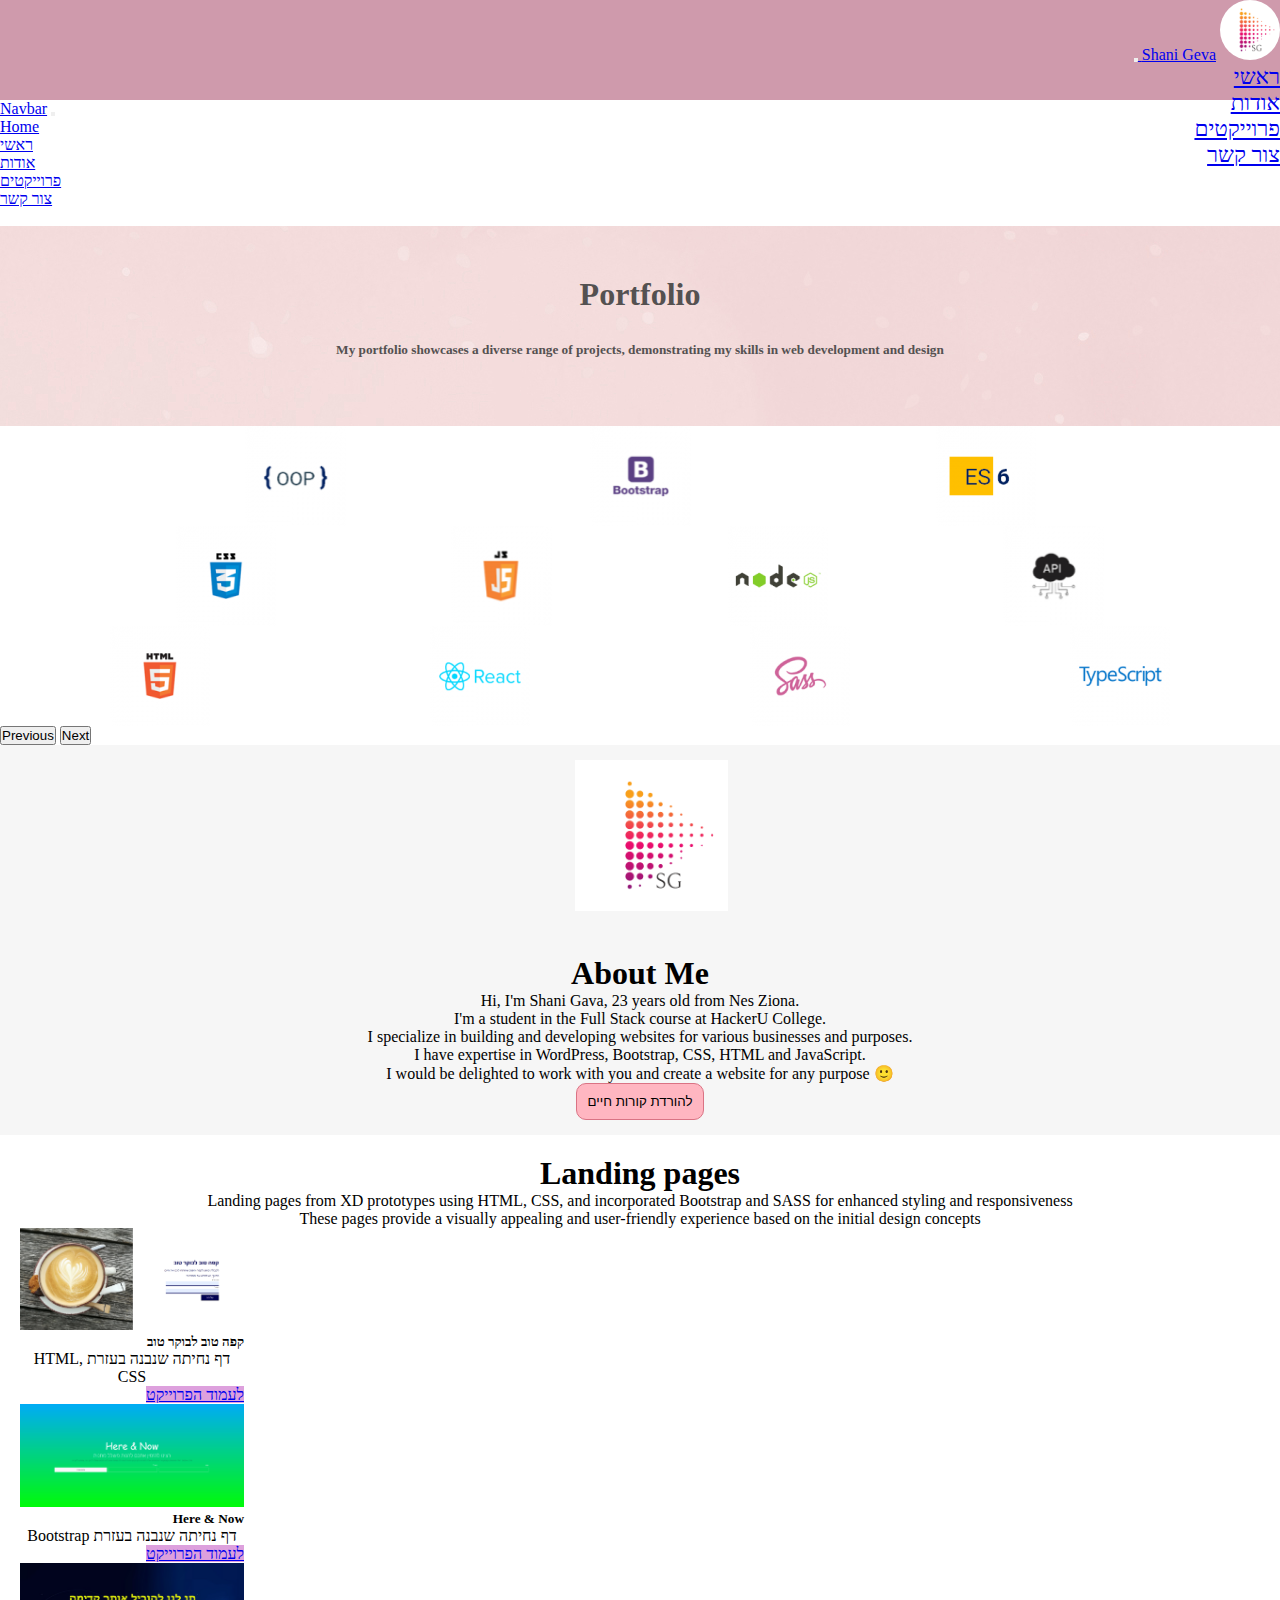
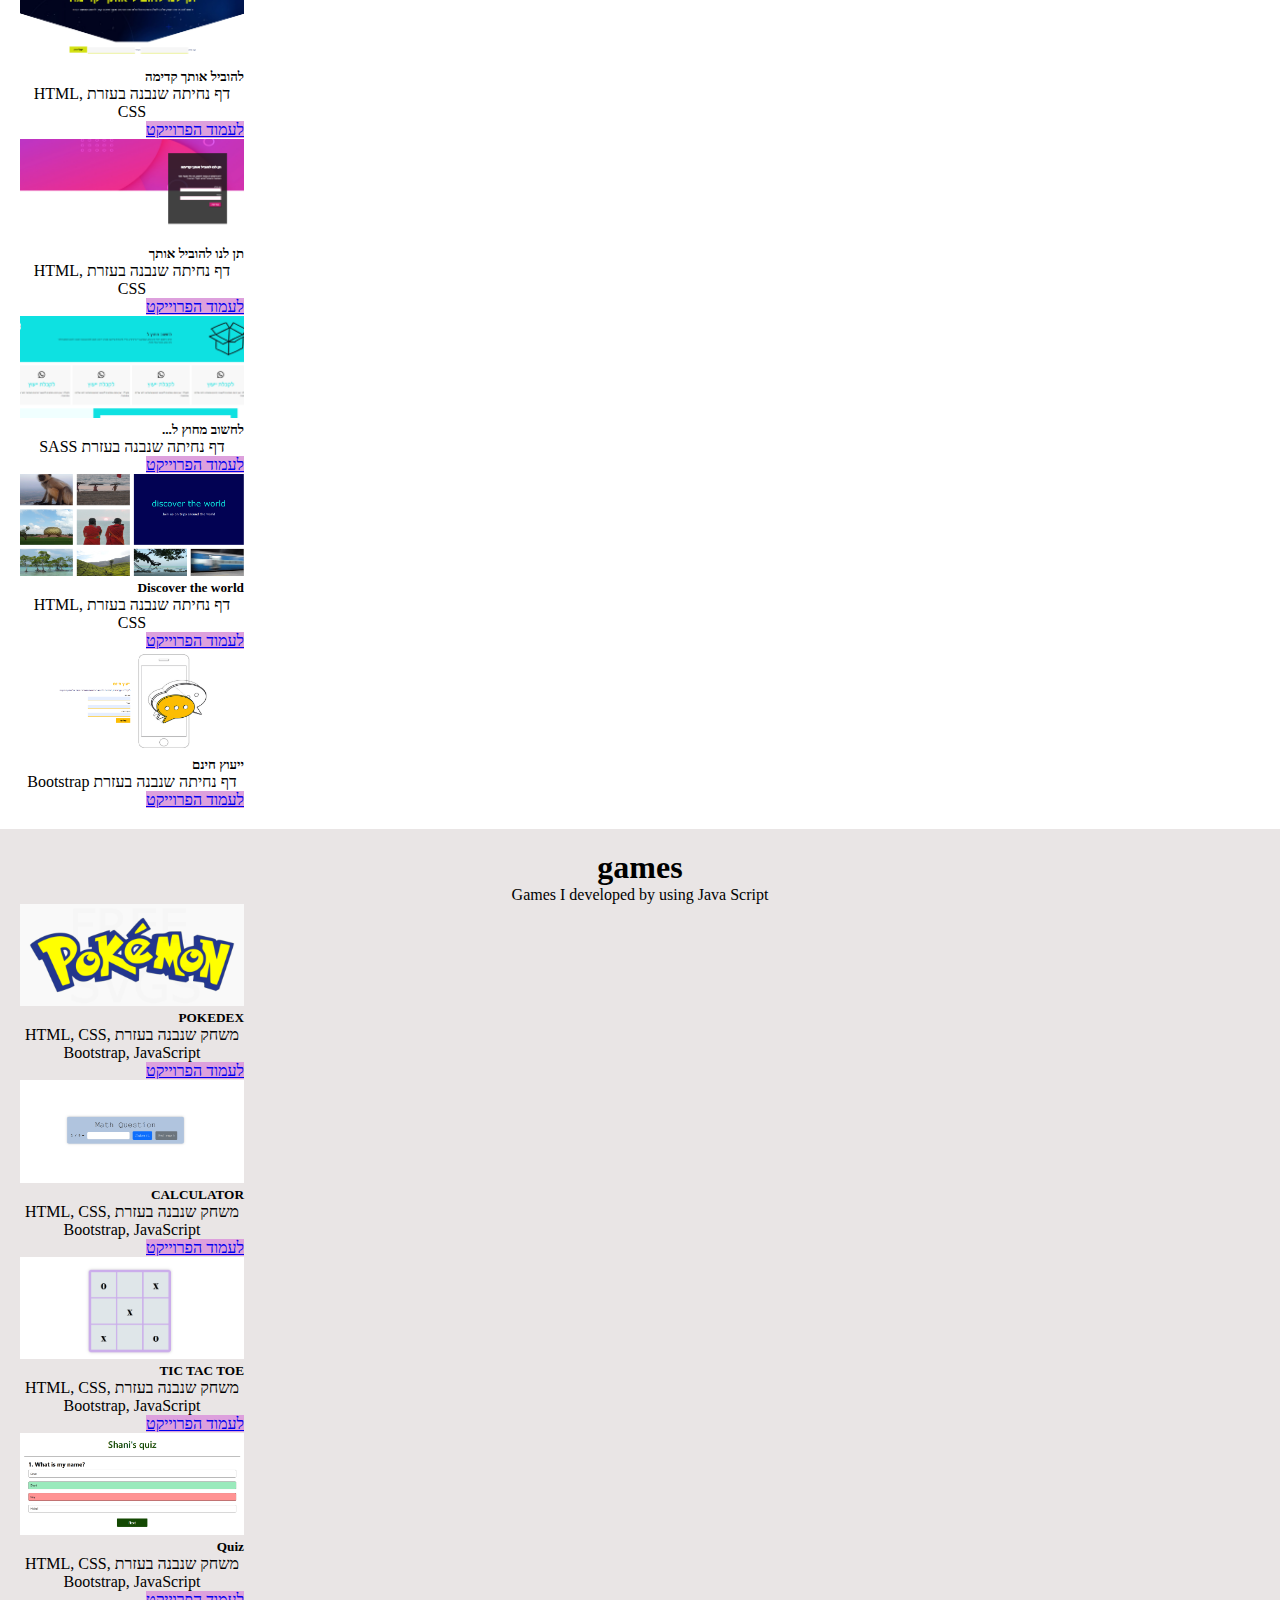
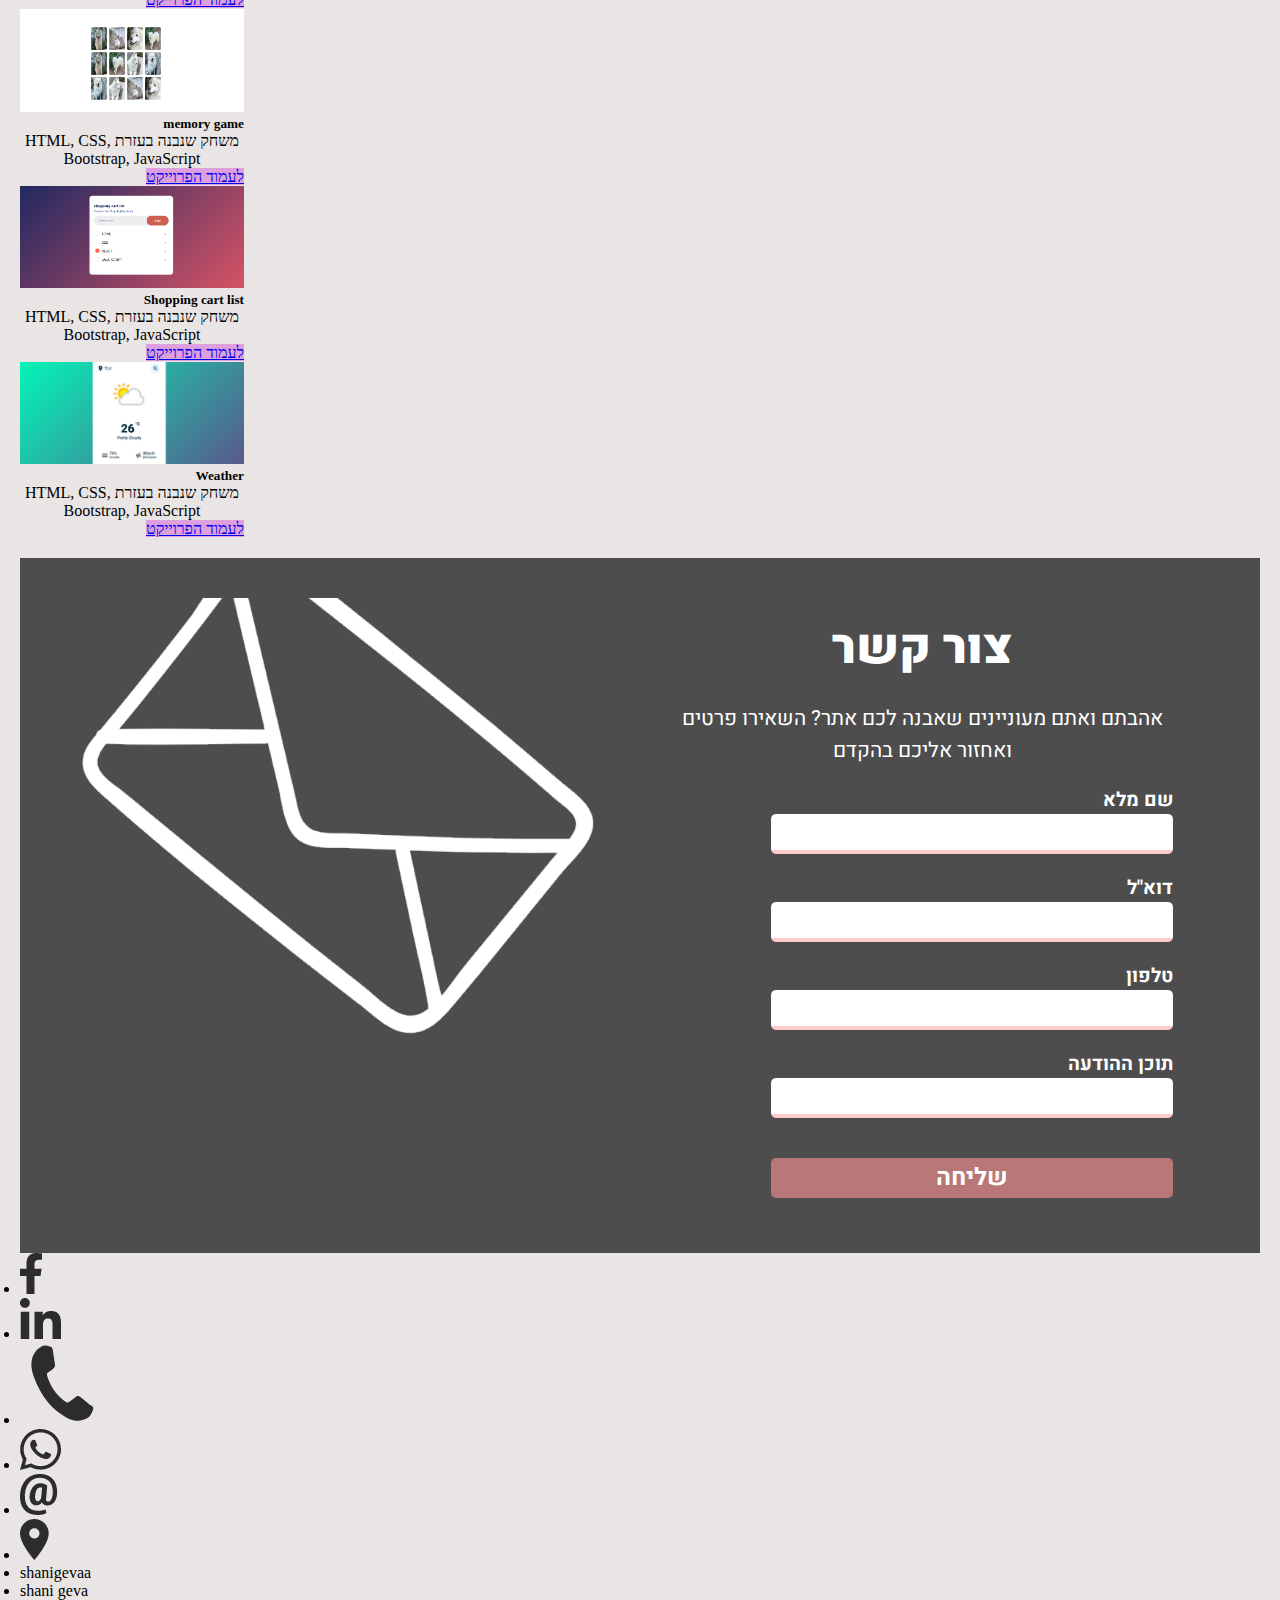
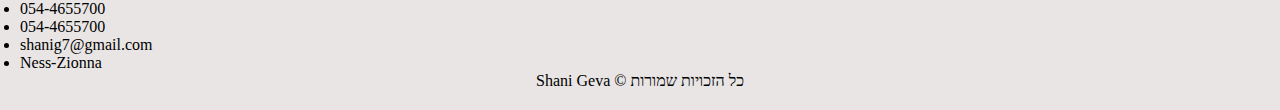
<file: mainPage/index.html>
<!DOCTYPE html>
<html lang="en">

<head>
    <meta charset="UTF-8">
    <meta name="viewport" content="width=device-width, initial-scale=1.0">
    <title>project</title>
    <link rel="stylesheet" href="index.css">
    <link href="https://cdn.jsdelivr.net/npm/bootstrap@5.3.0/dist/css/bootstrap.min.css" rel="stylesheet"
        integrity="sha384-9ndCyUaIbzAi2FUVXJi0CjmCapSmO7SnpJef0486qhLnuZ2cdeRhO02iuK6FUUVM" crossorigin="anonymous">
        
</head>

<body>
<!-- נאב -->
    <nav class="navbar navbar-expand-lg fixed-top" style="background-color: rgb(207, 154, 172); direction: rtl; width: 100vw; height: 100px; z-index: 2;">
        <div class="container-fluid">
            <img class="navbar-brand" src="images/logo.png" alt="logo" style="width: 60px;height: 60px; border-radius: 30px;"></img>
            <a href="#" class="navbar-brand"> Shani Geva </a>

      <button class="navbar-toggler" type="button"  data-bs-toggle="collapse" data-bs-target="#navbarSupportedContent" aria-controls="navbarSupportedContent" aria-expanded="false" aria-label="Toggle navigation">
      <span class="navbar-toggler-icon"></span>
    </button>
            <div class="collapse navbar-collapse " id="navbarNav" style=" justify-content: center;font-size: 1.4rem; ">
                <ul class="navbar-nav  " >
                    <li class="nav-item ">
                        <a class="nav-link active" aria-current="page" href="#">ראשי</a>
                    </li>
                      <li class="nav-item">
                        <a class="nav-link" href="#AboutMe">אודות</a>
                    </li>   
                    <li class="nav-item">
                        <a class="nav-link" href="#gallery">פרוייקטים</a>
                    </li>
                  
                    <li class="nav-item">
                        <a class="nav-link" href="#cont">צור קשר</a>
                    </li>
                </ul>
            </div>
        </div>
    </nav>
    <nav class="navbar navbar-expand-lg bg-body-tertiary">
  <div class="container-fluid">
    <a class="navbar-brand" href="#">Navbar</a>
    <button class="navbar-toggler" type="button" data-bs-toggle="collapse" data-bs-target="#navbarSupportedContent" aria-controls="navbarSupportedContent" aria-expanded="false" aria-label="Toggle navigation">
      <span class="navbar-toggler-icon"></span>
    </button>
    <div class="collapse navbar-collapse" id="navbarSupportedContent">
      <ul class="navbar-nav me-auto mb-2 mb-lg-0">
        <li class="nav-item">
          <a class="nav-link active" aria-current="page" href="#">Home</a>
        </li>
      
          <li class="nav-item ">
                        <a class="nav-link active" aria-current="page" href="#">ראשי</a>
                    </li>
                      <li class="nav-item">
                        <a class="nav-link" href="#AboutMe">אודות</a>
                    </li>   
                    <li class="nav-item">
                        <a class="nav-link" href="#gallery">פרוייקטים</a>
                    </li>
                  
                    <li class="nav-item">
                        <a class="nav-link" href="#cont">צור קשר</a>
                    </li>
       
      </ul>
      
    </div>
  </div>
</nav>
    <!--  Opening area -->
    <br></div>
    <div class="openDiv">
        <h1>Portfolio</h1>
        <h5>My portfolio showcases a diverse range of projects, demonstrating my skills in web development and design</h5>
    </div>
    <!-- Photo carousel-->
    <div class="container1">
        <div id="carouselExampleFade" class="carousel slide carousel-fade"  >
            <div class="carousel-inner"  >
                <div class="carousel-item active" style="display: flex;justify-content: space-evenly;">
                    <img src="images/img-OOP.png" class="d-block w-40" alt="oop">
                    <img src="images/img-Bootstrap.png" class="d-block w-40" alt="Bootstrap">
                    <img src="images/img-ES6.png" class="d-block w-40" alt="ES6">
                </div>
                <div class="carousel-item" style="display: flex;justify-content: space-evenly;">
                    <img src="images/img-CSS.png" class="d-block w-40" alt="css">
                    <img src="images/img-JS.png" class="d-block w-40" alt="JS">
                    <img src="images/img-NodeJS.png" class="d-block w-40" alt="NodeJS">
                    <img src="images/img-API.png" class="d-block w-40" alt="API">
                </div>
                <div class="carousel-item" style="display: flex;justify-content: space-around;
                align-items: center; ">
                    <img src="images/img-HTML.png" class="d-block w-40" alt="html">
                    <img src="images/img-React.png" class="d-block w-40" alt="React">
                    <img src="images/img-SASS.png" class="d-block w-40" alt="SASS">
                    <img src="images/img-TypeScript.png" class="d-block w-40" alt="TypeScript">
                </div>
            </div>
            <button class="carousel-control-prev" type="button" data-bs-target="#carouselExampleFade" data-bs-slide="prev">
                <span class="carousel-control-prev-icon bg-danger-subtle" aria-hidden="true"></span>
                <span class="visually-hidden">Previous</span>
            </button>
            <button class="carousel-control-next" type="button"  data-bs-target="#carouselExampleFade" data-bs-slide="next">
                <span class="carousel-control-next-icon bg-danger-subtle" aria-hidden="true" ></span>
                <span class="visually-hidden">Next</span>
            </button>
        </div>
        <!-- about me-->
       <section class="AboutMe" id="AboutMe">
  <div class="change">
    <img src="images/logo.png" alt="logo" />
    <img src="images/me.jpeg" alt="me img" class="img-top" />
</div>
  <h1>About Me</h1>
  <p>Hi, I'm Shani Gava, 23 years old from Nes Ziona.</p>
  <p>I'm a student in the Full Stack course at HackerU College.</p>
  <p>I specialize in building and developing websites for various businesses and purposes.</p>
  <p>I have expertise in WordPress, Bootstrap, CSS, HTML and JavaScript.</p>
  <p>I would be delighted to work with you and create a website for any purpose 🙂</p>

  <a href="resume.pdf" target="_blank" ><button class="me1"
      href="resume.pdf"  download> להורדת קורות חיים </button></a
  >
</section>
        <!-- Landing pages-->
        <div id="gallery" class="gallery">
<h1>Landing pages</h1>
        <p>Landing pages from XD prototypes using HTML, CSS, and incorporated Bootstrap and SASS for enhanced styling and responsiveness</p>
        <p>These pages provide a visually appealing and user-friendly experience based on the initial design concepts</p>
<section>
    <div class="container  d-flex justify-content-evenly">
        <div class="row">
        <div class="card bg-light col-md-3 m-2 " style="width: 14rem;">
            <img src="images/pageCoffe.PNG" class="card-img-top" alt="coffe page">
            <div class="card-body text-center">
                <h5 class="card-title h5">קפה טוב לבוקר טוב</h5>
                <p class="card-text fs-6">דף נחיתה שנבנה בעזרת HTML, CSS </p>
                <a href="../coffe/coffe1.html" class="btn">לעמוד הפרוייקט</a>
            </div>
        </div>
        <div class="card bg-light col-md-3 m-2" style="width: 14rem;">
            <img src="images/pageHereNow.PNG" class="card-img-top" alt="here and now page">
            <div class="card-body text-center ">
                <h5 class="card-title h4 mb-4">Here & Now  </h5>
                <p class="card-text fs-6">דף נחיתה שנבנה בעזרת Bootstrap</p>
                <a href="../hereAndNow/HereNow1.html" class="btn">לעמוד הפרוייקט</a>
            </div>
        </div>
        <div class="card bg-light col-md-3 m-2" style="width: 14rem;">
            <img src="images/pageLetYouUp.PNG" class="card-img-top" alt="let you up page">
            <div class="card-body text-center">
                <h5 class="card-title h5">להוביל אותך קדימה</h5>
                <p class="card-text fs-6">דף נחיתה שנבנה בעזרת HTML, CSS</p>
                <a href="../letYouUp/letYouUp1.html" class="btn">לעמוד הפרוייקט</a>
            </div>
        </div></div>
    </div>
</section>
<section>
        <div class="container  d-flex justify-content-evenly">
            <div class="row">
            <div class="card bg-light col-md-3 m-2" style="width: 14rem;">
                <img src="images/pageLetUs.PNG" class="card-img-top" alt="...">
                <div class="card-body text-center">
                    <h5 class="card-title h5">תן לנו להוביל אותך</h5>
                    <p class="card-text fs-6">דף נחיתה שנבנה בעזרת HTML, CSS</p>
                    <a href="../letUs/letUs1.html" class="btn">לעמוד הפרוייקט</a>
                </div>
            </div>
            <div class="card bg-light col-md-3 m-2" style="width: 14rem;">
                <img src="images/pageBox.png" class="card-img-top" alt="...">
                <div class="card-body text-center">
                    <h5 class="card-title h5">לחשוב מחוץ ל...</h5>
                    <p class="card-text fs-6">דף נחיתה שנבנה בעזרת SASS</p>
                    <a href="../sass proj/Box1.html" class="btn">לעמוד הפרוייקט</a>
                </div>
            </div>
            <div class="card bg-light col-md-3 m-2" style="width: 14rem;">
                <img src="images/pageDiscover.PNG" class="card-img-top" alt="...">
                <div class="card-body text-center">
                    <h5 class="card-title h5">Discover the world</h5>
                    <p class="card-tex fs-6">דף נחיתה שנבנה בעזרת HTML, CSS</p>
                    <a href="../discover/discover1.html" class="btn">לעמוד הפרוייקט</a>
                </div>
            </div><div class="card bg-light col-md-3 m-2" style="width: 14rem;">
                <img src="images/pageFree.PNG" class="card-img-top " alt="...">
                <div class="card-body text-center">
                    <h5 class="card-title h5">ייעוץ חינם</h5>
                <p class="card-text fs-6">דף נחיתה שנבנה בעזרת Bootstrap</p>
                    <a href="../free/free1.html" class="btn">לעמוד הפרוייקט</a>
                </div>
            </div></div>
        </div>
    </section>
</div>
 <div id="galleryJS" style="background-color: rgb(233, 229, 229);" class="gallery">
        <h1> games</h1>
        <p>Games I developed by using Java Script</p>
<!-- JS projects gallery -->
<div style="background-color:rgb(233, 229, 229);">
    <section>
        <div class="container  d-flex justify-content-evenly">
            <div class="row">
            <div class="card bg-light col-md-3 m-2" style="width: 14rem;">
                <img src="images/pagePoke.png" class="card-img-top" alt="...">
                <div class="card-body text-center">
                    <h5 class="card-title h5">POKEDEX</h5>
  <p class="card-tex fs-6">משחק שנבנה בעזרת HTML, CSS, Bootstrap, JavaScript</p>                    <a href="../pokodex/poke1.html" class="btn">לעמוד הפרוייקט</a>
                </div>
            </div>
            <div class="card bg-light col-md-3 m-2" style="width: 14rem;">
                <img src="images/pageCalc.png" class="card-img-top" alt="...">
                <div class="card-body text-center">
                    <h5 class="card-title h5">CALCULATOR</h5>
 <p class="card-tex fs-6">משחק שנבנה בעזרת HTML, CSS, Bootstrap, JavaScript</p>                        <a href="../calculator/calculator1.html" class="btn">לעמוד הפרוייקט</a>
                </div>
            </div>
            <div class="card bg-light col-md-3 m-2" style="width: 14rem;">
                <img src="images/pageTictactoe.png" class="card-img-top" alt="...">
                <div class="card-body text-center">
                    <h5 class="card-title h5">TIC TAC TOE</h5>
 <p class="card-tex fs-6">משחק שנבנה בעזרת HTML, CSS, Bootstrap, JavaScript</p>                        <a href="../ticTacToe/js_x01.html" class="btn">לעמוד הפרוייקט</a>
                </div>
            </div></div>
        </div>
    </section>
    <section>
        <div class="container  d-flex justify-content-evenly">
            <div class="row"><div class="card bg-light col-md-3 m-2" style="width: 14rem;">
                <img src="images/pageQuiz.png" class="card-img-top " alt="...">
                <div class="card-body text-center">
                    <h5 class="card-title h5">Quiz</h5>
 <p class="card-tex fs-6">משחק שנבנה בעזרת HTML, CSS, Bootstrap, JavaScript</p>                        <a href="../quiz/quiz1.html" class="btn">לעמוד הפרוייקט</a>
                </div>
            </div>
            <div class="card bg-light col-md-3 m-2" style="width: 14rem;">
                <img src="images/pageMemory.png" class="card-img-top" alt="...">
                <div class="card-body text-center">
                    <h5 class="card-title h5">memory game</h5>
  <p class="card-tex fs-6">משחק שנבנה בעזרת HTML, CSS, Bootstrap, JavaScript</p>                    <a href="../memoryGame/memory1.html" class="btn">לעמוד הפרוייקט</a>
                </div>
            </div>
            <div class="card bg-light col-md-3 m-2" style="width: 14rem;">
                <img src="images/pageList.png" class="card-img-top" alt="...">
                <div class="card-body text-center">
                    <h5 class="card-title h5">Shopping cart list</h5>
 <p class="card-tex fs-6">משחק שנבנה בעזרת HTML, CSS, Bootstrap, JavaScript</p>                        <a href="../cartList/cart1.html" class="btn">לעמוד הפרוייקט</a>
                </div>
            </div>
            <div class="card bg-light col-md-3 m-2" style="width: 14rem;">
                <img src="images/pageWeather.png" class="card-img-top" alt="...">
                <div class="card-body text-center">
                    <h5 class="card-title h5">Weather</h5>
 <p class="card-tex fs-6">משחק שנבנה בעזרת HTML, CSS, Bootstrap, JavaScript</p>                        <a href="../weather/weather1.html" class="btn">לעמוד הפרוייקט</a>
                </div>
            </div></div>
        </div>
    </section>
</div>


  <!-- contact area -->
    <div class="contact" id="cont">
        <section>
            <div>
                <h1>צור קשר</h1>
                <p>אהבתם ואתם מעוניינים שאבנה לכם אתר? השאירו פרטים ואחזור אליכם בהקדם</p>
                <label for="">שם מלא</label><br>
                <input type="text" id="fullName"> <br>
                <label for="">דוא"ל</label><br>
                <input type="email" id="email"><br>
                <label for="">טלפון</label><br>
                <input type="text" id="phone"><br>
                <label for="">תוכן ההודעה</label><br>
                <input type="text" id="message"><br>
                <button onclick="clearInputFields()">שליחה</button>
            </div>
            <img src="images/envelope.png" alt="envelope" class="envelope">
        </section>
    </div>
        <!-- Lower area - nets-->
        <div class="downArea">
            <ul>
                <li><img src="images/IconFacebook.png" alt="Icon Facebook"></li>
                <li><img src="images/Iconlinkedin.png" alt="Icon linkedin"></li>
                <li><img src="images/IconPhone.png" alt="IconPhone"></li>
                <li><img src="images/IconWhatsap.png" alt="Icon Whatsap"></li>
                <li><img src="images/IconEmail.png" alt="Icon Email"></li>
                <li><img src="images/IconLocation.png" alt="Icon Location"></li>
            </ul>
            <ul>
                <li>shanigevaa</li>
                <li>shani geva</li>
                <li>054-4655700</li>
                <li>054-4655700</li>
                <li>shanig7@gmail.com</li>
                <li>Ness-Zionna</li>
            </ul>
        </div>
        <!-- Copyright -->
        <div class="copy">
            <p>כל הזכויות שמורות &copy; Shani Geva</p>
        </div>
        </div>

    <script src="https://cdn.jsdelivr.net/npm/bootstrap@5.3.0/dist/js/bootstrap.bundle.min.js"
        integrity="sha384-geWF76RCwLtnZ8qwWowPQNguL3RmwHVBC9FhGdlKrxdiJJigb/j/68SIy3Te4Bkz"
        crossorigin="anonymous"></script>
  <script>// Clear the value of the input field after click send
        function clearInputFields() {
            document.getElementById('fullName').value = ''; 
            document.getElementById('email').value = ''; 
            document.getElementById('phone').value = ''; 
            document.getElementById('message').value = ''; 
        }
    </script>
</body>

</html>
</file>
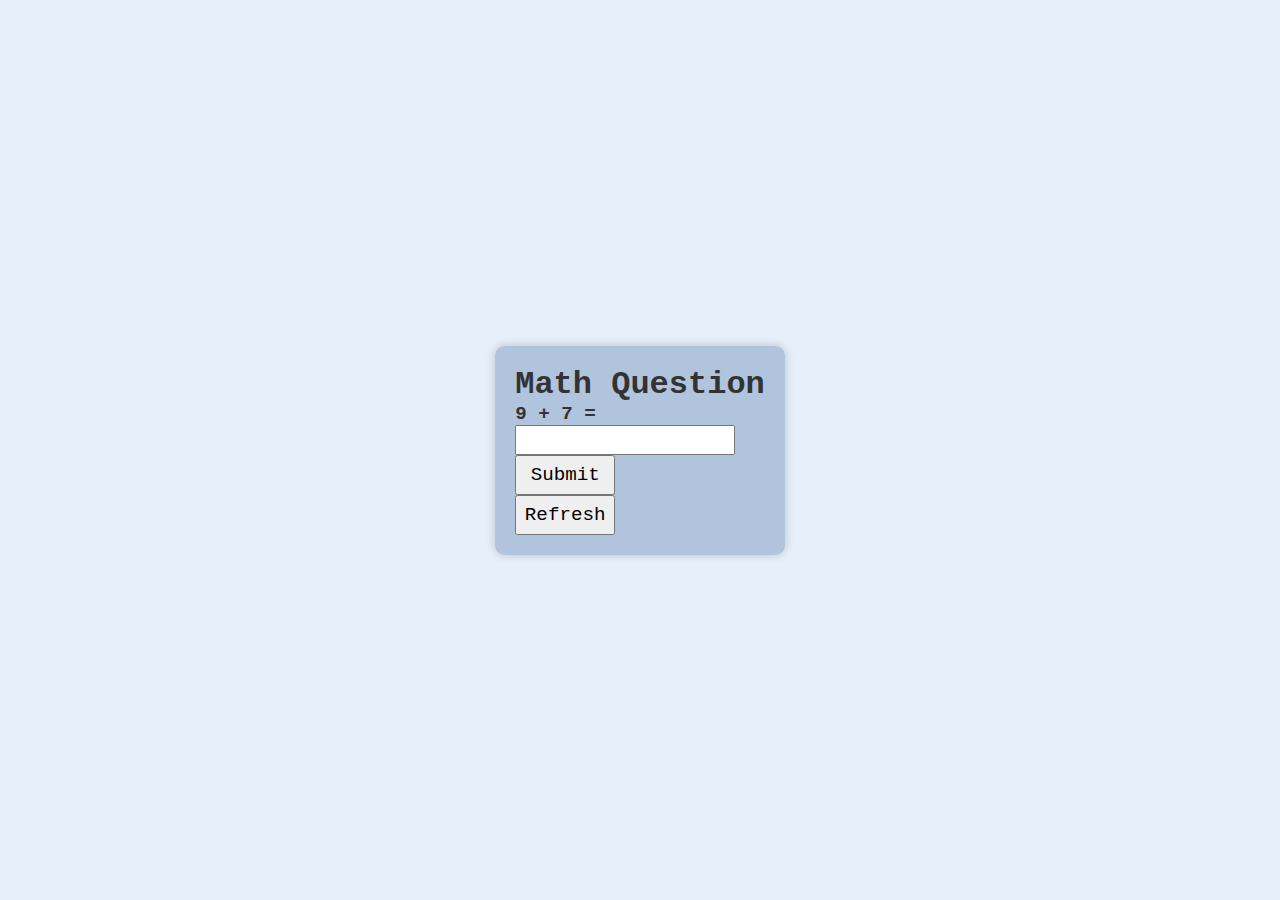
<file: calculator/calculator.html>
<!DOCTYPE html>
<html lang="en">
  <head>
    <meta charset="UTF-8" />
    <meta name="viewport" content="width=device-width, initial-scale=1.0" />
    <title>Math Question</title>
    <link
      href="https://cdn.jsdelivr.net/npm/bootstrap@5.3.1/dist/css/bootstrap.min.css"
      rel="stylesheet"
      integrity="sha384-4bw+/aepP/YC94hEpVNVgiZdgIC5+VKNBQNGCHeKRQN+PtmoHDEXuppvnDJzQIu9"
      crossorigin="anonymous"
    />
    <link rel="stylesheet" href="calculator.css" />
  </head>
  <body>
    <div class="container">
      <form id="form1">
        <h1>Math Question</h1>
        <div class="row g-3 align-items-center">
          <div class="col-auto">
            <label for="answer" class="col-form-label" id="quest">1+1=</label>
          </div>
          <div class="col-auto">
            <input type="text" id="answer" class="form-control" />
          </div>
          <div class="col-auto no-margin">
            <button class="btn btn-primary">Submit</button>
          </div>
          <div class="col-auto no-margin">
            <button id="refreshButton" class="btn btn-secondary">
              Refresh
            </button>
          </div>
        </div>
      </form>
    </div>

    <script src="calculator.js"></script>
    <script
      src="https://cdn.jsdelivr.net/npm/bootstrap@5.3.1/dist/js/bootstrap.bundle.min.js"
      integrity="sha384-HwwvtgBNo3bZJJLYd8oVXjrBZt8cqVSpeBNS5n7C8IVInixGAoxmnlMuBnhbgrkm"
      crossorigin="anonymous"
    ></script>
  </body>
</html>
</file>
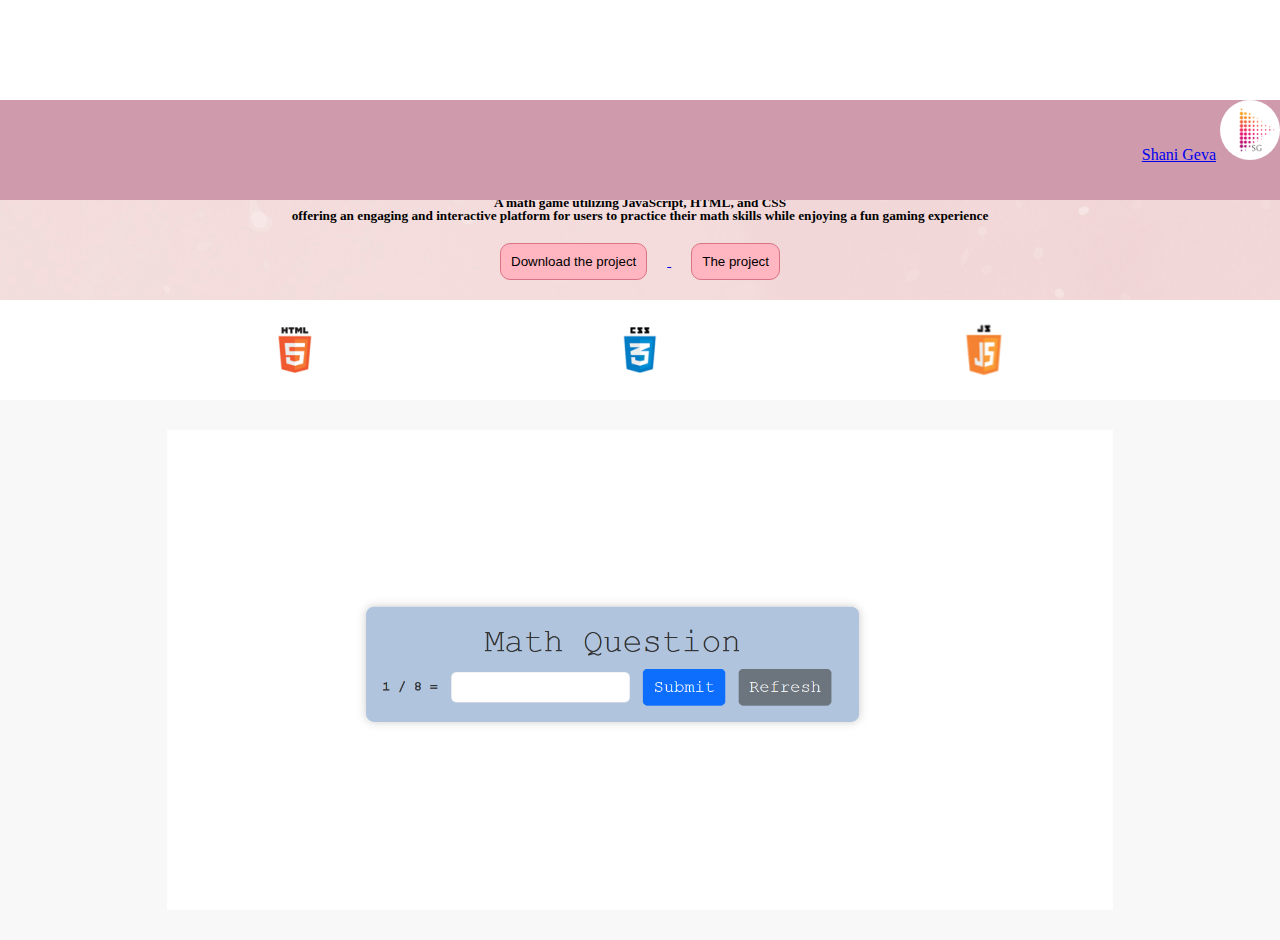
<file: calculator/calculator1.html>
<!DOCTYPE html>
<html lang="en">
  <head>
    <meta charset="UTF-8" />
    <meta name="viewport" content="width=device-width, initial-scale=1.0" />
    <title>calculator</title>
    <link rel="stylesheet" href="calculator1.css" /> <link
      href="https://cdn.jsdelivr.net/npm/bootstrap@5.3.0/dist/css/bootstrap.min.css"
      rel="stylesheet"
      integrity="sha384-9ndCyUaIbzAi2FUVXJi0CjmCapSmO7SnpJef0486qhLnuZ2cdeRhO02iuK6FUUVM"
      crossorigin="anonymous">
    
  </head>
  <body>
            <nav class=" topNav navbar navbar-expand-lg fixed-top">
            <div class=" topDiv container-fluid ">
                <img class="navbar-brand" src="images/logo.png" alt="lo go"></img>
                <a href="../mainPage/index.html" class="navbar-brand"> Shani Geva </a>
            </div>
        </nav>

        <!-- מידע על הפרוייקט -->
    <div class="onMe">
        <h1> Calculator</h1>
        <h5>A math game utilizing JavaScript, HTML, and CSS </h5>
        <h5>offering an engaging and interactive platform for users to practice their math skills while enjoying a fun gaming experience</h5>
        <a href="calculator.zip">
      <button>Download the project</button>  </a> <a href="calculator.html" >
      <button>The project</button>  </a></div>
<!-- אייקונים -->

       <div class="iconsDiv">
            <img src="images/img-HTML.png" alt="html">
            <img src="images/img-CSS.png" alt="css">
            <img src="images/img-JS.png" alt="JS">
                </div>

                <div class="projDiv"><img src="./images/pageCalc copy.png" alt=""></div>
  </body>
</html>
</file>
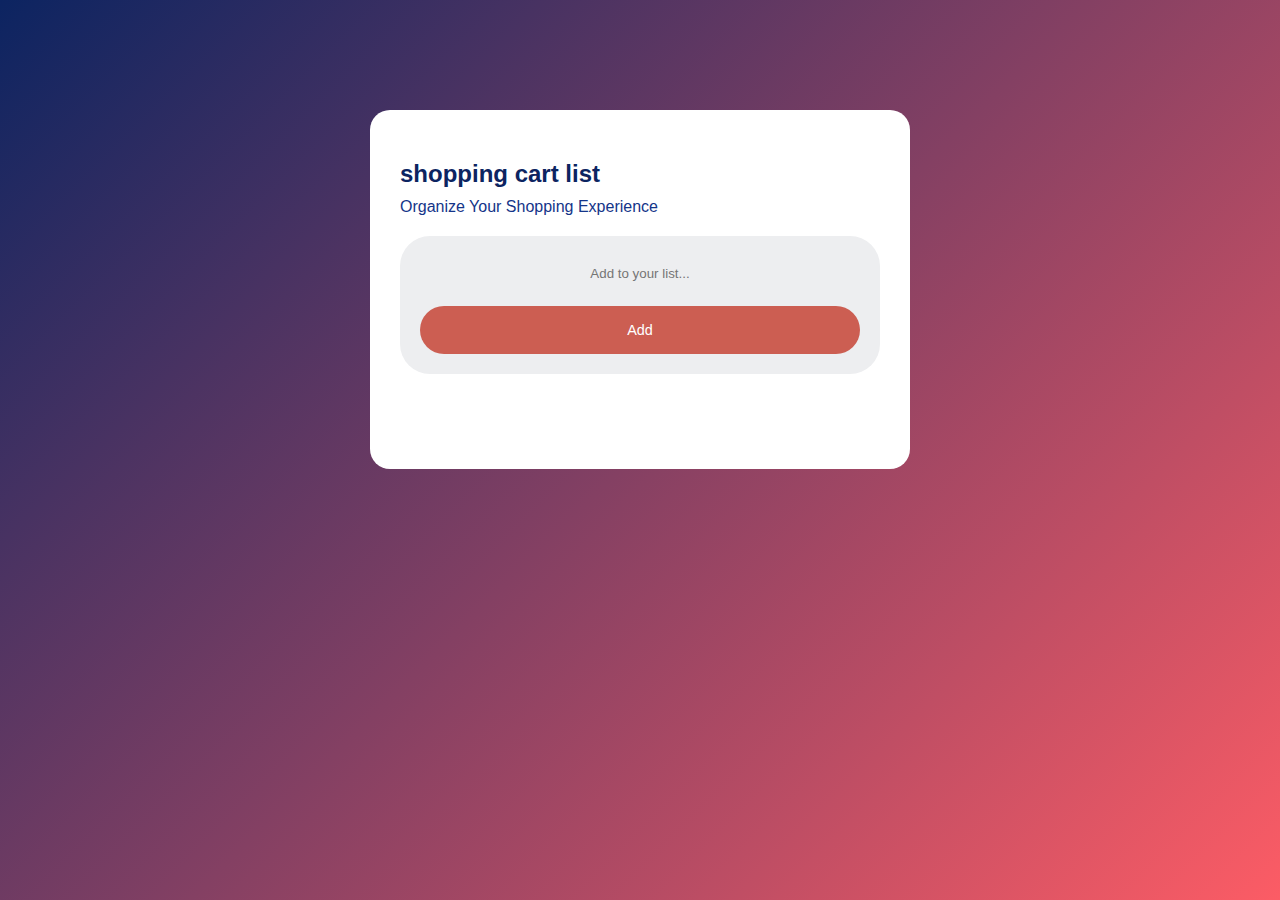
<file: cartList/cart.html>
<!DOCTYPE html>
<html lang="en">
  <head>
    <meta charset="UTF-8" />
    <meta name="viewport" content="width=device-width, initial-scale=1.0" />
    <title>cart list</title>
    <link rel="stylesheet" href="cart.css" />
  </head>
  <body>
    <div class="container">
      <div class="cartlist">
        <h2>shopping cart list</h2>
        <p>Organize Your Shopping Experience</p>

        <div class="row">
          <input type="text" id="input" placeholder="Add to your list..." />
          <button id="addBtn">Add</button>
        </div>
        <ul id="ulList"></ul>
      </div>
    </div>
    <script src="cart.js"></script>
  </body>
</html>
</file>
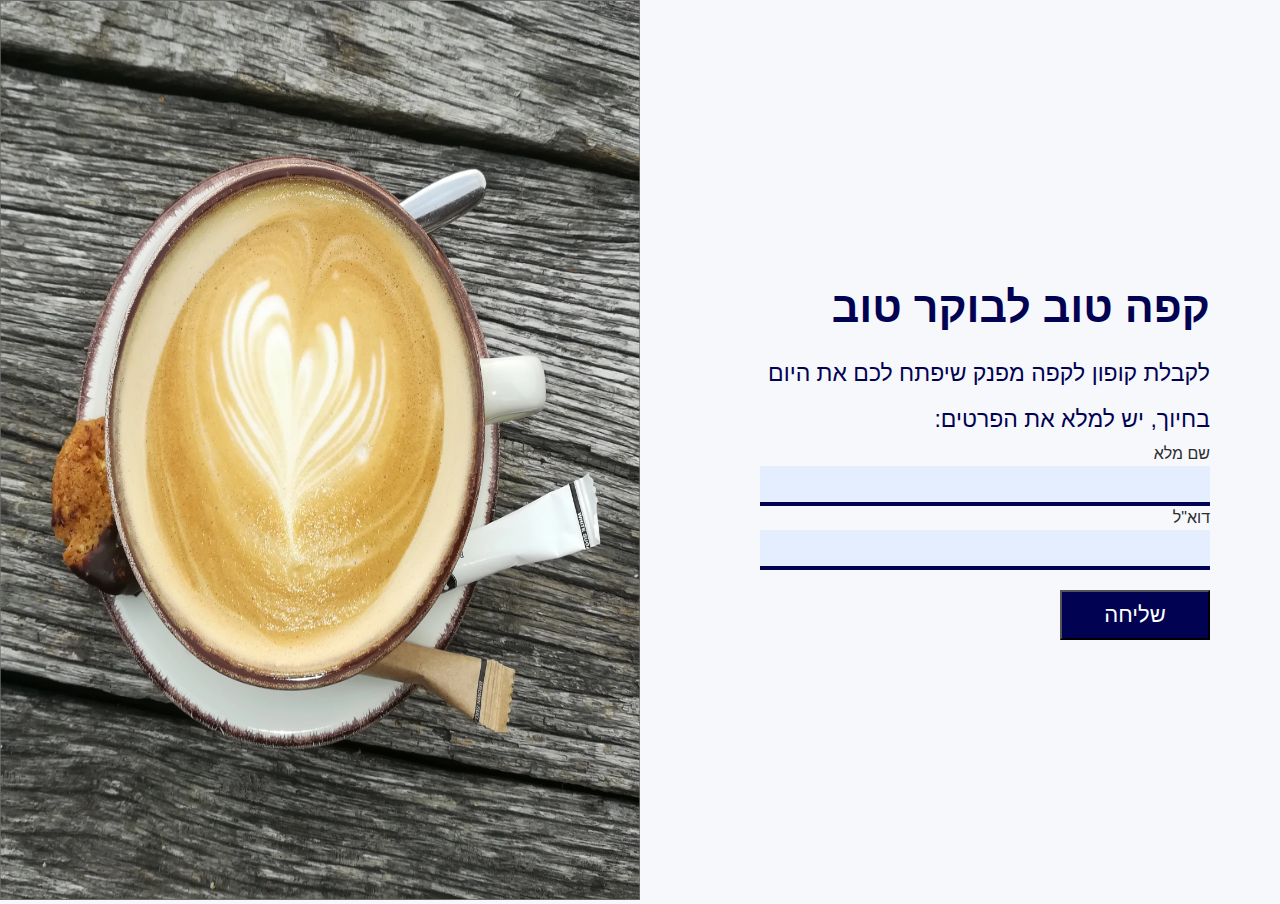
<file: coffe/coffe.html>
<!DOCTYPE html>
<html lang="en">
  <head>
    <meta charset="UTF-8" />
    <meta name="viewport" content="width=device-width, initial-scale=1.0" />
    <link rel="stylesheet" href="coffe.css" />
    <link
      href="https://cdn.jsdelivr.net/npm/bootstrap@5.3.0/dist/css/bootstrap.min.css"
      rel="stylesheet"
      integrity="sha384-9ndCyUaIbzAi2FUVXJi0CjmCapSmO7SnpJef0486qhLnuZ2cdeRhO02iuK6FUUVM"
      crossorigin="anonymous"
    />
  </head>
  <body>
    <!-- דף הנחיתה -->
    <div class="mainDiv">
      <div class="sec2"><img src="images/Coffee.png" alt="coffe" /></div>
      <section class="sec1">
        <h1 class="firstH1">קפה טוב לבוקר טוב</h1>
        <p class="firstP">
          לקבלת קופון לקפה מפנק שיפתח לכם את היום בחיוך, יש למלא את הפרטים:
        </p>
        <label for="">שם מלא</label><br />
        <input type="text" /><br />
        <label for="">דוא"ל</label><br />
        <input type="text" /><br />
        <button class="sendIt">שליחה</button>
      </section>
    </div>
  </body>
</html>
</file>
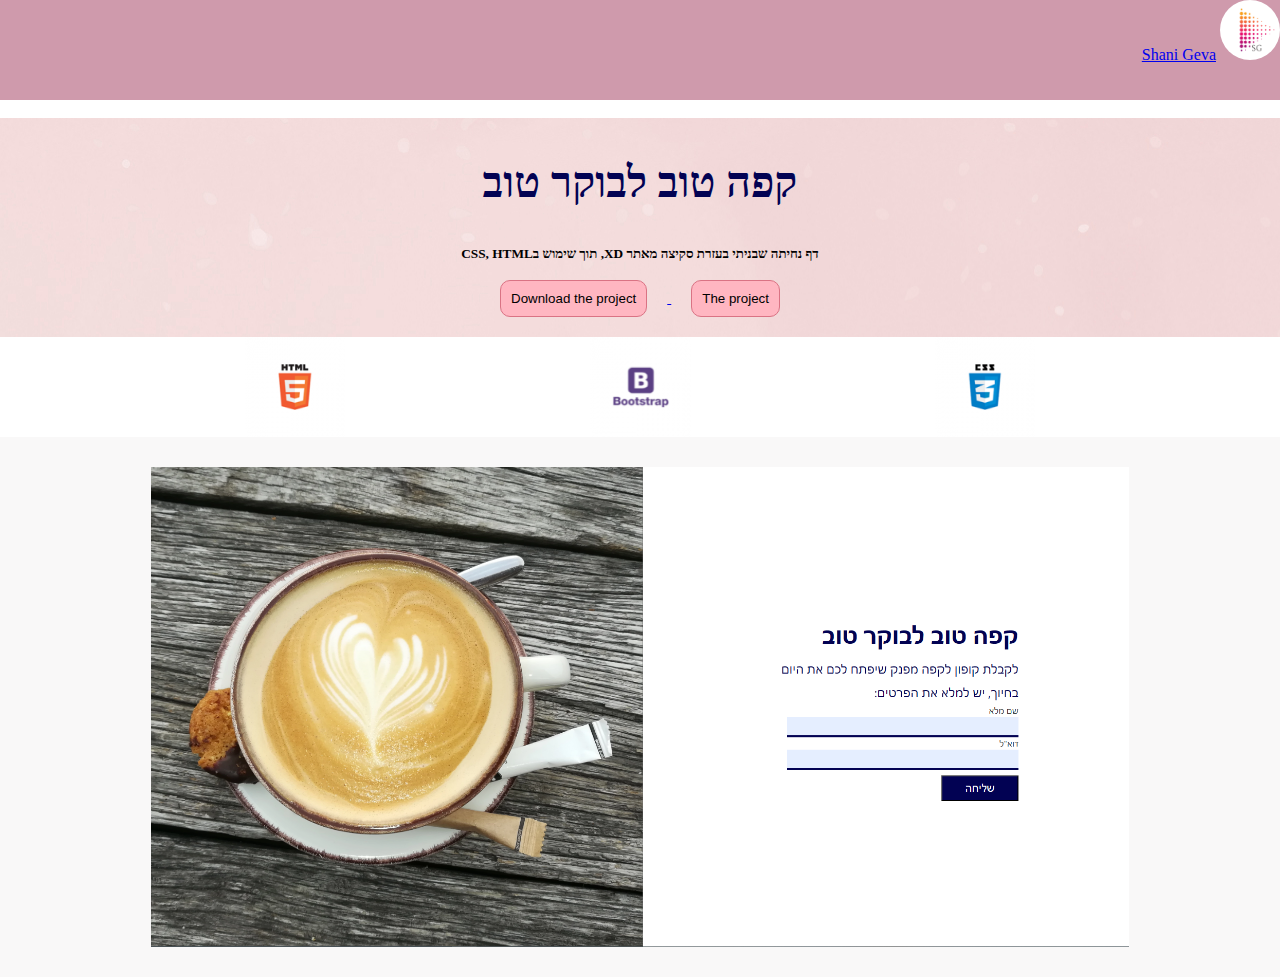
<file: coffe/coffe1.html>
<!DOCTYPE html>
<html lang="en">
<head>
    <meta charset="UTF-8">
  <meta name="viewport" content="width=device-width, initial-scale=1.0">
  <link rel="stylesheet" href="coffe.css">
    <link href="https://cdn.jsdelivr.net/npm/bootstrap@5.3.0/dist/css/bootstrap.min.css" rel="stylesheet"
        integrity="sha384-9ndCyUaIbzAi2FUVXJi0CjmCapSmO7SnpJef0486qhLnuZ2cdeRhO02iuK6FUUVM" crossorigin="anonymous">

</head>
<body>
     <nav class=" topNav navbar navbar-expand-lg fixed-top">
            <div class=" topDiv container-fluid ">
                <img class="navbar-brand" src="images/logo.png" alt="logo"></img>
                <a href="../mainPage/index.html" class="navbar-brand"> Shani Geva </a>
            </div>
        </nav>
        <!-- מידע על הפרוייקט -->
<br>
    <div class="onMe">
        <h1>קפה טוב לבוקר טוב</h1>
        <h5>דף נחיתה שבניתי בעזרת סקיצה מאתר XD, תוך שימוש בCSS, HTML</h5>
        <a href="coffe.zip" download>
      <button>Download the project</button>  </a> 
<a href="coffe.html" >
      <button>The project</button>  </a></div>
<!-- אייקונים -->
    <div>
       <div class="iconsDiv">
            <img src="images/img-HTML.png" alt="html">
            <img src="images/img-Bootstrap.png" alt="Bootstrap">
            <img src="images/img-CSS.png" alt="css">
                </div></div>


    
    <!-- דף הנחיתה -->
<div class="projDiv"><img src="./images/pageCoffe.PNG" alt=""></div>

    <script src="https://cdn.jsdelivr.net/npm/bootstrap@5.3.0/dist/js/bootstrap.bundle.min.js"
        integrity="sha384-geWF76RCwLtnZ8qwWowPQNguL3RmwHVBC9FhGdlKrxdiJJigb/j/68SIy3Te4Bkz"
        crossorigin="anonymous"></script>
</body>
</html>
</file>
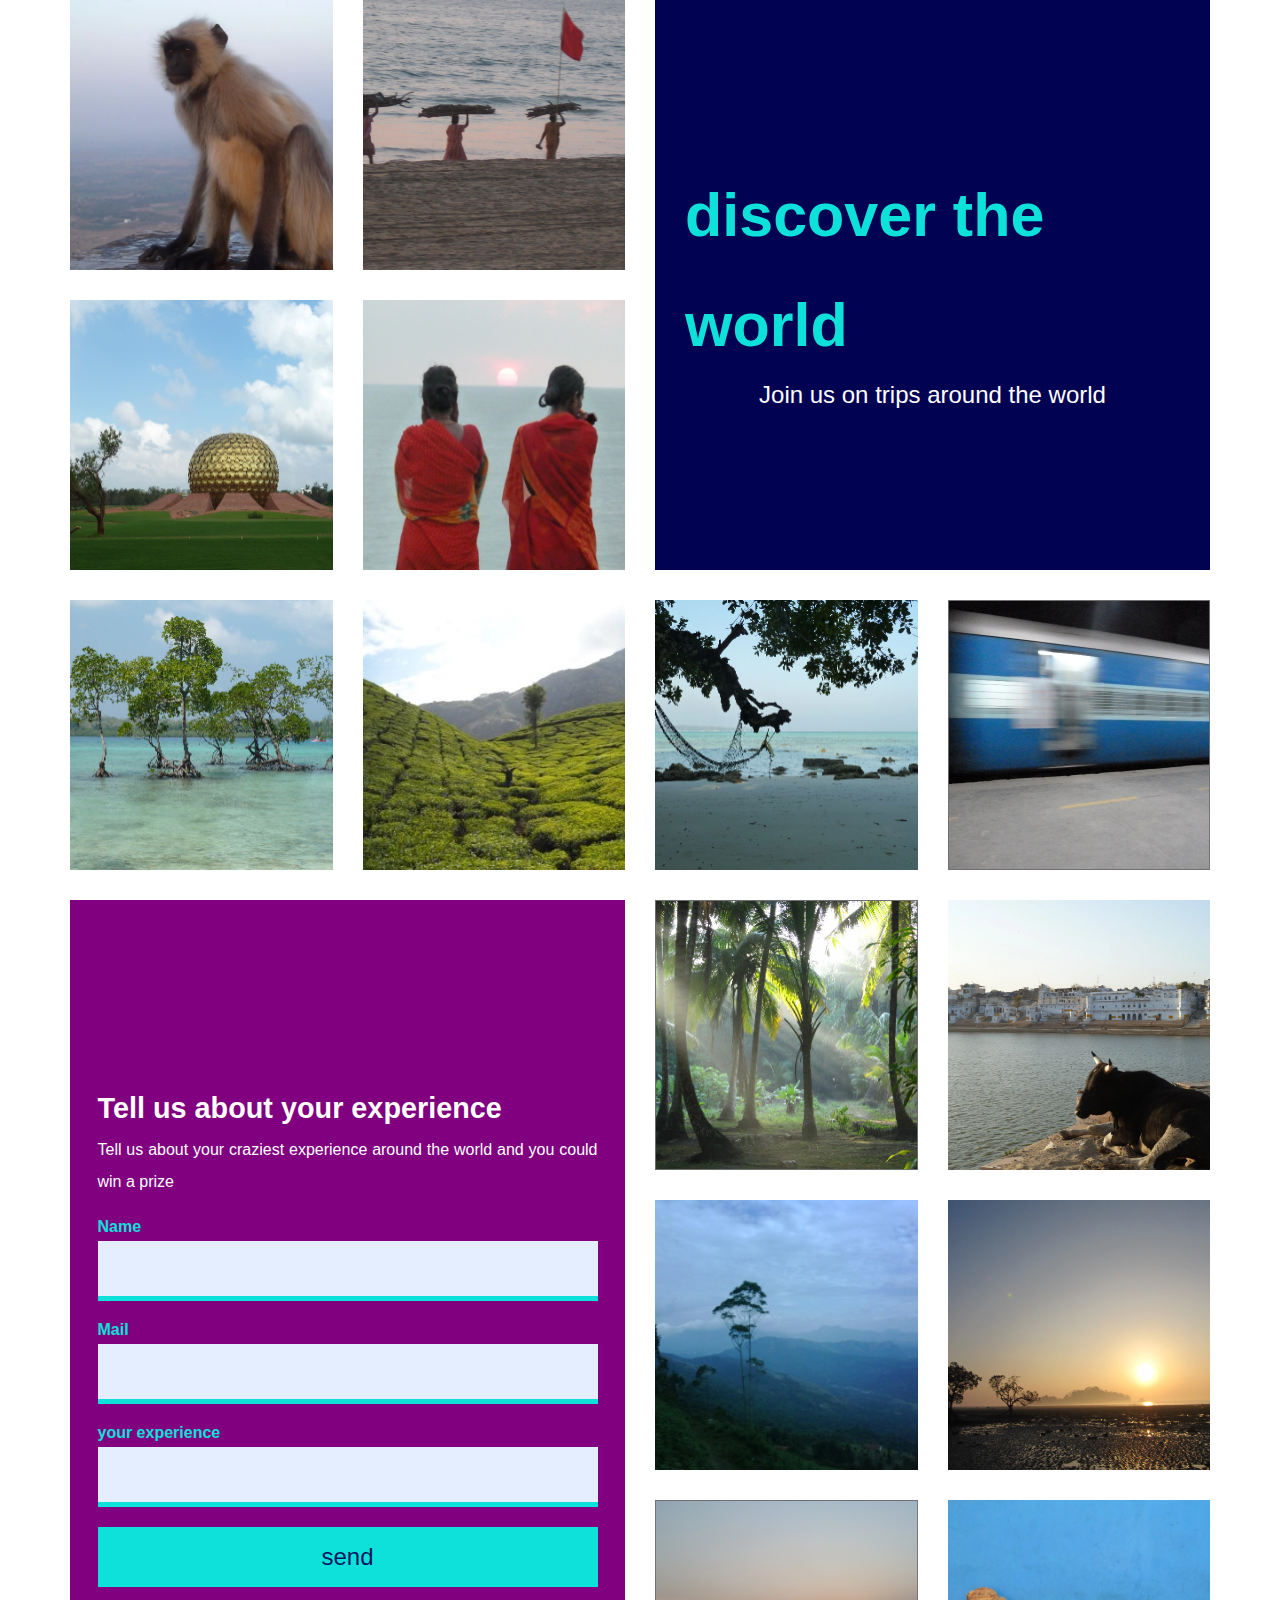
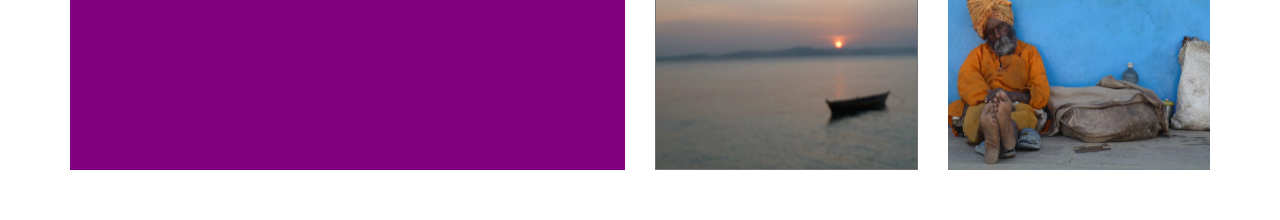
<file: discover/discover.html>
<!DOCTYPE html>
<html lang="en">
  <head>
    <meta charset="UTF-8" />
    <meta name="viewport" content="width=device-width, initial-scale=1.0" />
    <title>Document</title>
    <link rel="stylesheet" href="discover.css">
    <link
      href="https://cdn.jsdelivr.net/npm/bootstrap@5.3.0/dist/css/bootstrap.min.css"
      rel="stylesheet"
      integrity="sha384-9ndCyUaIbzAi2FUVXJi0CjmCapSmO7SnpJef0486qhLnuZ2cdeRhO02iuK6FUUVM"
      crossorigin="anonymous">
    
  </head>
  <body>
                
<body>
  
    <div class="mainDiv">
      <div class="div1">
        <div class="div1Main">
          <h1>discover the world</h1>
          <p>Join us on trips around the world</p>
        </div>
      </div>
      <div class="div2">
        <div class="div2Main">
          <h1>Tell us about your experience</h1>
          <p>
            Tell us about your craziest experience around the world and you
            could win a prize
          </p>
          <form>
            <label>Name</label> <br />
            <input type="text" /><br />
            <label>Mail</label><br />
            <input type="email" /><br />
            <label>your experience</label><br />
            <input type="text" /><br />
            <button>send</button>
          </form>
        </div>
      </div>
      <img class="img1" src="images/th1.png" alt="" />
      <img class="img2" src="images/th2.png" alt="" />
      <img class="img3" src="images/th3.png" alt="" />
      <img class="img4" src="images/th4.png" alt="" />
      <img class="img5" src="images/th5.png" alt="" />
      <img class="img6" src="images/th6.png" alt="" />
      <img class="img7" src="images/th7.png" alt="" />
      <img class="img8" src="images/th8.png" alt="" />
      <img class="img9" src="images/th9.png" alt="" />
      <img class="img10" src="images/th10.png" alt="" />
      <img class="img11" src="images/th11.png" alt="" />
      <img class="img12" src="images/th12.png" alt="" />
      <img class="img13" src="images/th13.png" alt="" />
      <img class="img14" src="images/th14.png" alt="" />
    </div>
    <script
      src="https://cdn.jsdelivr.net/npm/bootstrap@5.3.0/dist/js/bootstrap.bundle.min.js"
      integrity="sha384-geWF76RCwLtnZ8qwWowPQNguL3RmwHVBC9FhGdlKrxdiJJigb/j/68SIy3Te4Bkz"
      crossorigin="anonymous"
    ></script>
  </body>
</html>
</file>
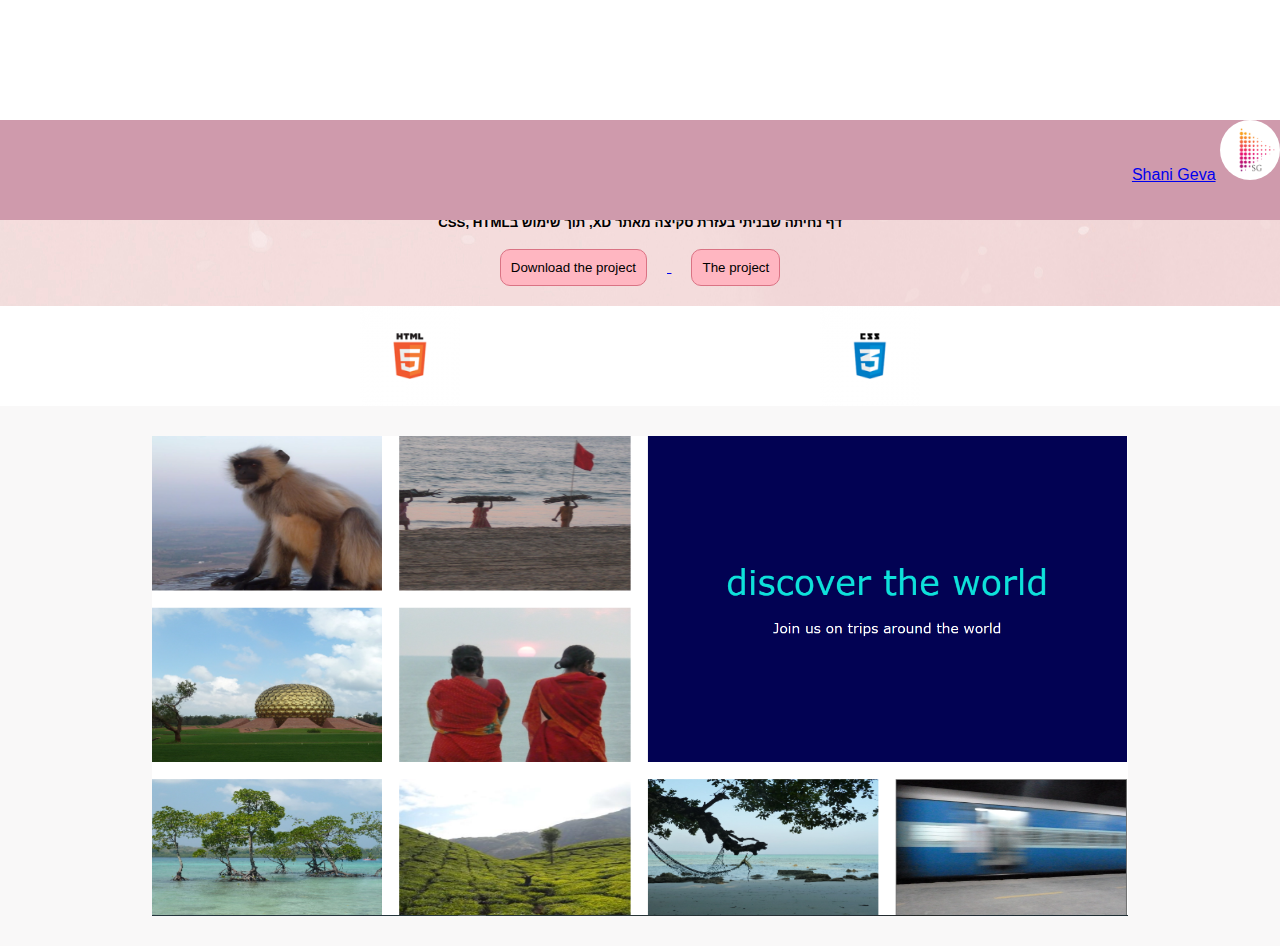
<file: discover/discover1.html>
<!DOCTYPE html>
<html lang="en">
  <head>
    <meta charset="UTF-8" />
    <meta name="viewport" content="width=device-width, initial-scale=1.0" />
    <title>Document</title>
    <link rel="stylesheet" href="discover.css">
    <link
      href="https://cdn.jsdelivr.net/npm/bootstrap@5.3.0/dist/css/bootstrap.min.css"
      rel="stylesheet"
      integrity="sha384-9ndCyUaIbzAi2FUVXJi0CjmCapSmO7SnpJef0486qhLnuZ2cdeRhO02iuK6FUUVM"
      crossorigin="anonymous">
    
  </head>
  <body>
                
<body>
        <nav class=" topNav navbar navbar-expand-lg fixed-top">
            <div class=" topDiv container-fluid ">
                <img class="navbar-brand" src="images/logo.png" alt="logo"></img>
                <a href="../mainPage/index.html" class="navbar-brand"> Shani Geva </a>
            </div>
        </nav>

        <!-- מידע על הפרוייקט -->
    <div class="onMe">
        <h1>Discover the world</h1>
        <h5>דף נחיתה שבניתי בעזרת סקיצה מאתר XD, תוך שימוש בCSS, HTML</h5>
        <a href="discover.zip">
      <button>Download the project</button>  </a>  <a href="discover.html" >
      <button>The project</button>  </a></div>
<!-- אייקונים -->
    <div>
       <div class="iconsDiv">
            <img src="images/img-HTML.png" alt="html">
            <img src="images/img-CSS.png" alt="css">
                </div></div>
<div class="projDiv"><img src="./images/pageDiscover.PNG" alt=""></div>
    <script
      src="https://cdn.jsdelivr.net/npm/bootstrap@5.3.0/dist/js/bootstrap.bundle.min.js"
      integrity="sha384-geWF76RCwLtnZ8qwWowPQNguL3RmwHVBC9FhGdlKrxdiJJigb/j/68SIy3Te4Bkz"
      crossorigin="anonymous"
    ></script>
  </body>
</html>
</file>
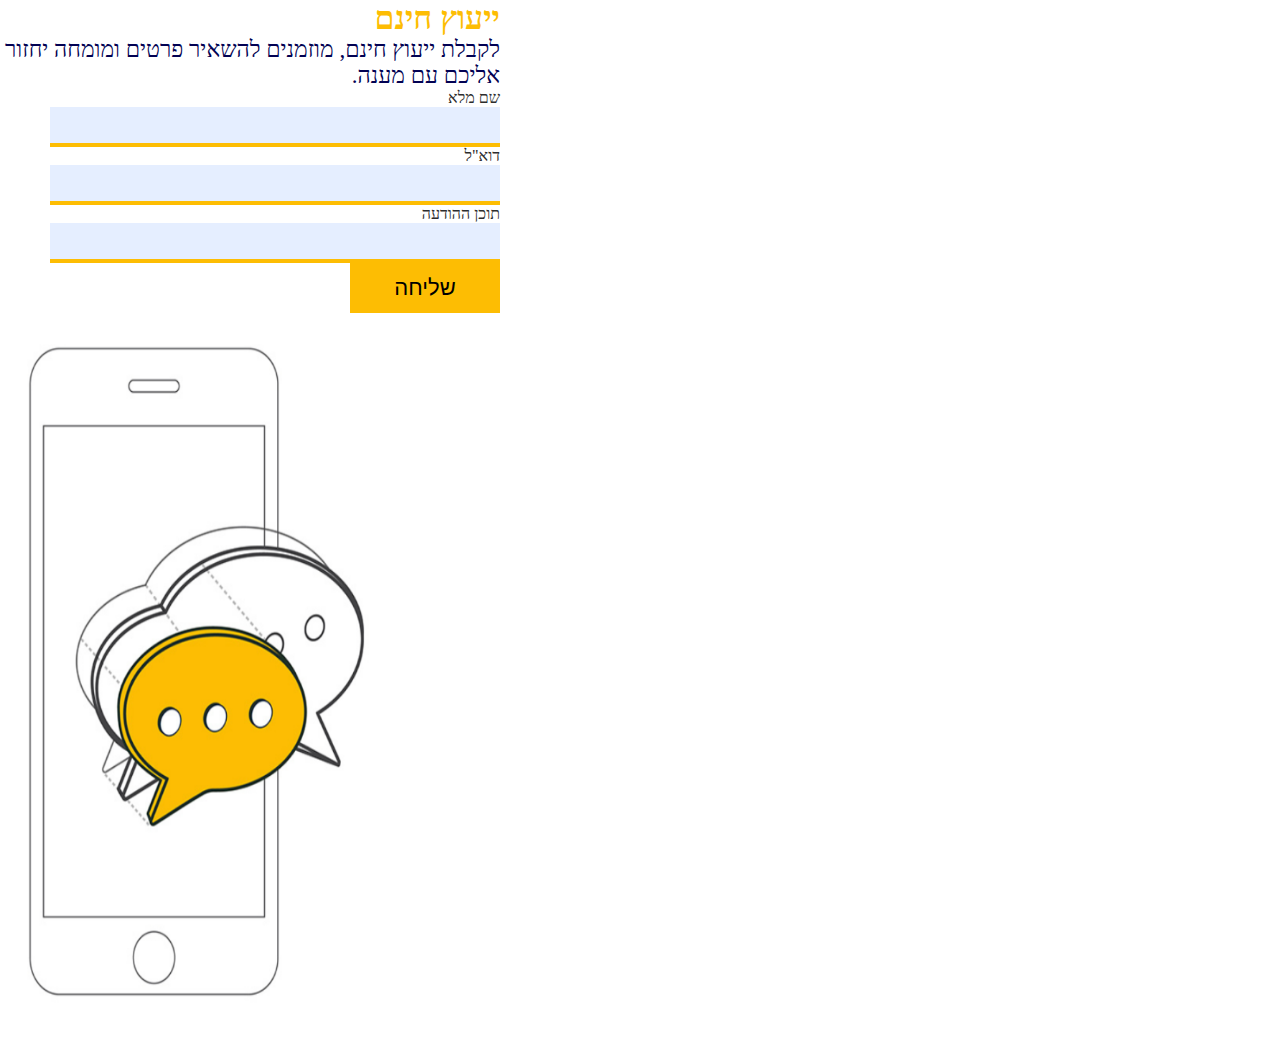
<file: free/free.html>
<!DOCTYPE html>
<html lang="en">
  <head>
    <meta charset="UTF-8" />
    <meta name="viewport" content="width=device-width, initial-scale=1.0" />
    <link rel="stylesheet" href="free.css" />
    <link
      href="https://cdn.jsdelivr.net/npm/bootstrap@5.3.0/dist/css/bootstrap.min.css"
      rel="stylesheet"
      integrity="sha384-9ndCyUaIbzAi2FUVXJi0CjmCapSmO7SnpJef0486qhLnuZ2cdeRhO02iuK6FUUVM"
      crossorigin="anonymous"
    />
  </head>
  <body>
    <!-- דף הנחיתה -->
    <div class="mainDiv row">
      <section class="sec1 col text-end m-auto">
        <h1 class="firstH1 lh-lg fw-bold h1">ייעוץ חינם</h1>
        <p class="firstP lh-lg fs-4">
          לקבלת ייעוץ חינם, מוזמנים להשאיר פרטים ומומחה יחזור אליכם עם מענה.
        </p>
        <label class="fw-bold mb-1">שם מלא</label><br />
        <input type="text" /><br />
        <label class="fw-bold mt-3 mb-1">דוא"ל</label><br />
        <input type="text" /><br />
        <label class="fw-bold mt-3 mb-1">תוכן ההודעה</label><br />
        <input type="text" /><br />
        <button class="sendIt fw-bold text-black text-center mt-3">
          שליחה
        </button>
      </section>
      <div class="sec2 col"><img src="images/phone.png" alt="coffe" /></div>
    </div>

    <script
      src="https://cdn.jsdelivr.net/npm/bootstrap@5.3.0/dist/js/bootstrap.bundle.min.js"
      integrity="sha384-geWF76RCwLtnZ8qwWowPQNguL3RmwHVBC9FhGdlKrxdiJJigb/j/68SIy3Te4Bkz"
      crossorigin="anonymous"
    ></script>
  </body>
</html>
</file>
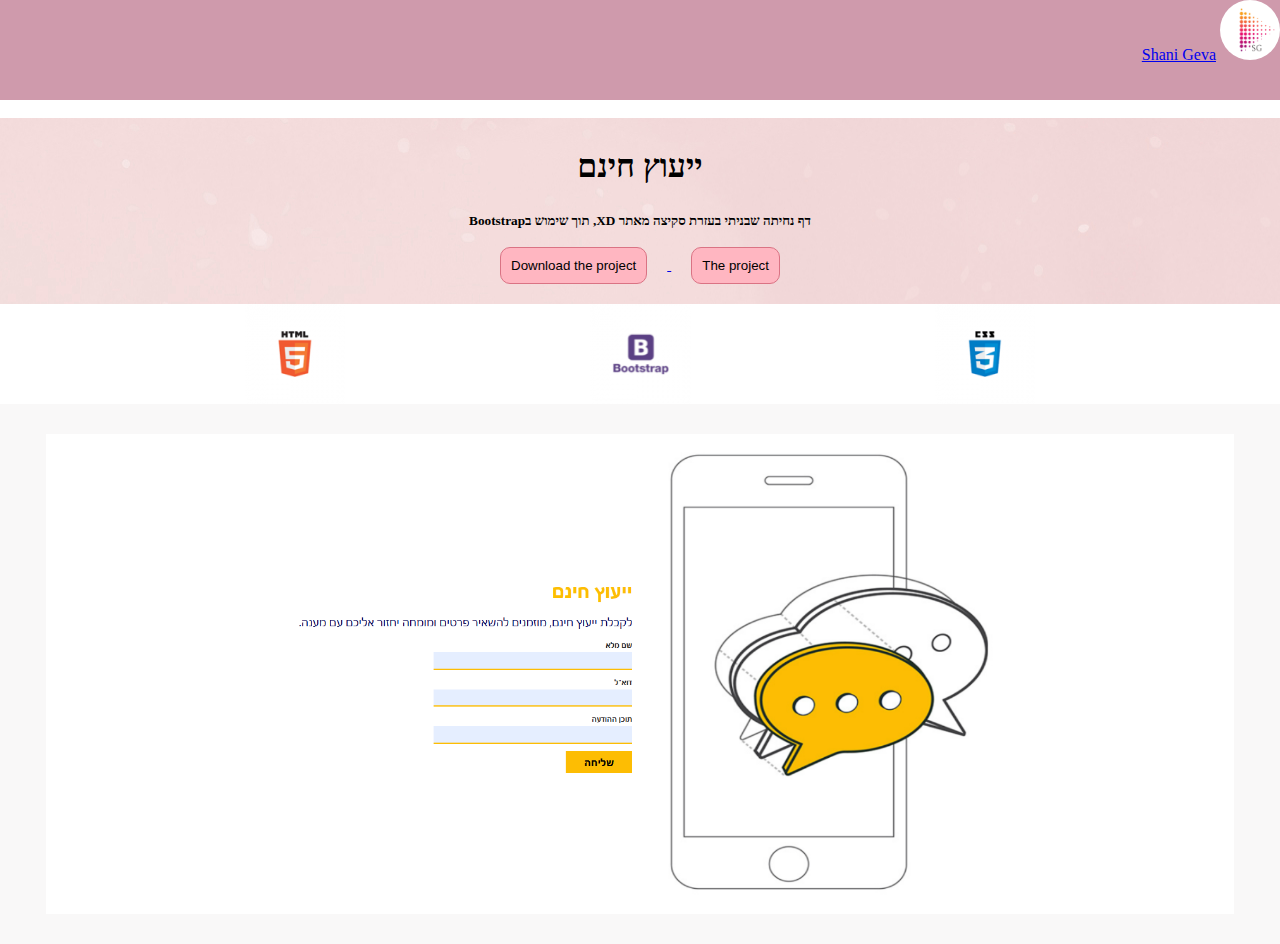
<file: free/free1.html>
<!DOCTYPE html>
<html lang="en">
<head>
    <meta charset="UTF-8">
  <meta name="viewport" content="width=device-width, initial-scale=1.0">
  <link rel="stylesheet" href="free.css">
    <link href="https://cdn.jsdelivr.net/npm/bootstrap@5.3.0/dist/css/bootstrap.min.css" rel="stylesheet"
        integrity="sha384-9ndCyUaIbzAi2FUVXJi0CjmCapSmO7SnpJef0486qhLnuZ2cdeRhO02iuK6FUUVM" crossorigin="anonymous">

</head>
<body>
     <nav class=" topNav navbar navbar-expand-lg fixed-top">
            <div class=" topDiv container-fluid ">
                <img class="navbar-brand" src="images/logo.png" alt="logo"></img>
                <a href="../mainPage/index.html" class="navbar-brand"> Shani Geva </a>
            </div>
        </nav>
        <!-- מידע על הפרוייקט -->
<br>
    <div class="onMe">
        <h1>ייעוץ חינם</h1>
        <h5>דף נחיתה שבניתי בעזרת סקיצה מאתר XD, תוך שימוש בBootstrap</h5>
        <a href="free.zip" download="">
      <button>Download the project</button>  </a> <a href="free.html" >
      <button>The project</button>  </a></div>
<!-- אייקונים -->
    <div>
       <div class="iconsDiv">
            <img src="images/img-HTML.png" alt="html">
            <img src="images/img-Bootstrap.png" alt="Bootstrap">
            <img src="images/img-CSS.png" alt="css">
                </div></div>


    
    <!-- דף הנחיתה -->

                <div class="projDiv"><img src="./images/pageFree.PNG" alt=""></div>

    <script src="https://cdn.jsdelivr.net/npm/bootstrap@5.3.0/dist/js/bootstrap.bundle.min.js"
        integrity="sha384-geWF76RCwLtnZ8qwWowPQNguL3RmwHVBC9FhGdlKrxdiJJigb/j/68SIy3Te4Bkz"
        crossorigin="anonymous"></script>
</body>
</html>
</file>
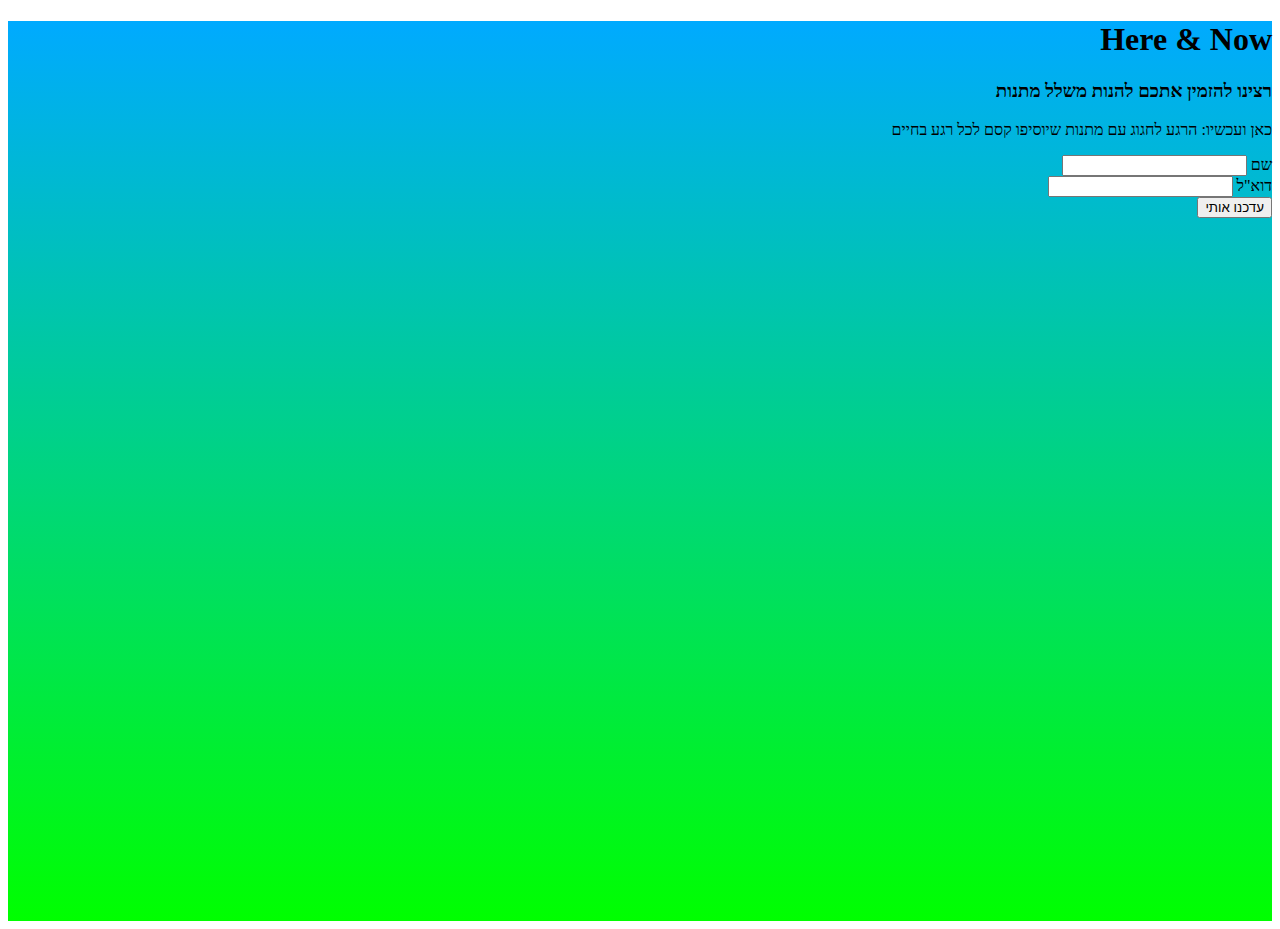
<file: hereAndNow/HereNow.html>
<!DOCTYPE html>
<html lang="en">
  <head>
    <meta charset="UTF-8" />
    <meta name="viewport" content="width=device-width, initial-scale=1.0" />
    <title>Here & Now</title>
    <link
      href="https://cdn.jsdelivr.net/npm/bootstrap@5.3.0/dist/css/bootstrap.min.css"
      rel="stylesheet"
      integrity="sha384-9ndCyUaIbzAi2FUVXJi0CjmCapSmO7SnpJef0486qhLnuZ2cdeRhO02iuK6FUUVM"
      crossorigin="anonymous"
    />
    <link rel="stylesheet" href="HereNow.css" />
  </head>
  <body>
    <!-- דף הנחיתה -->

    <div class="gradient-bg">
      <div
        class="container text-white d-flex flex-column justify-content-center h-100"
      >
        <h1 class="display-1 text-center">Here & Now</h1>
        <h3 class="display-6 text-center">
          רצינו להזמין אתכם להנות משלל מתנות
        </h3>
        <p class="text-center text-body-tertiary">
          כאן ועכשיו: הרגע לחגוג עם מתנות שיוסיפו קסם לכל רגע בחיים
        </p>
        <form class="row g-3 align-items-end">
          <div class="col w-25">
            <label for="exampleInputPassword1" class="form-label text-right"
              >שם</label
            >
            <input
              type="text"
              class="form-control rounded-0 bg-transparent"
              id="exampleInputPassword1"
            />
          </div>
          <div class="col w-25">
            <label for="exampleInputEmail1" class="form-label">דוא"ל</label>
            <input
              type="email"
              class="form-control rounded-0 bg-transparent"
              id="exampleInputEmail1"
              aria-describedby="emailHelp"
            />
          </div>

          <button type="submit" class="btn btn-light rounded-0 col">
            עדכנו אותי
          </button>
        </form>
      </div>
    </div>
    <script
      src="https://cdn.jsdelivr.net/npm/bootstrap@5.3.0/dist/js/bootstrap.bundle.min.js"
      integrity="sha384-geWF76RCwLtnZ8qwWowPQNguL3RmwHVBC9FhGdlKrxdiJJigb/j/68SIy3Te4Bkz"
      crossorigin="anonymous"
    ></script>
  </body>
</html>
</file>
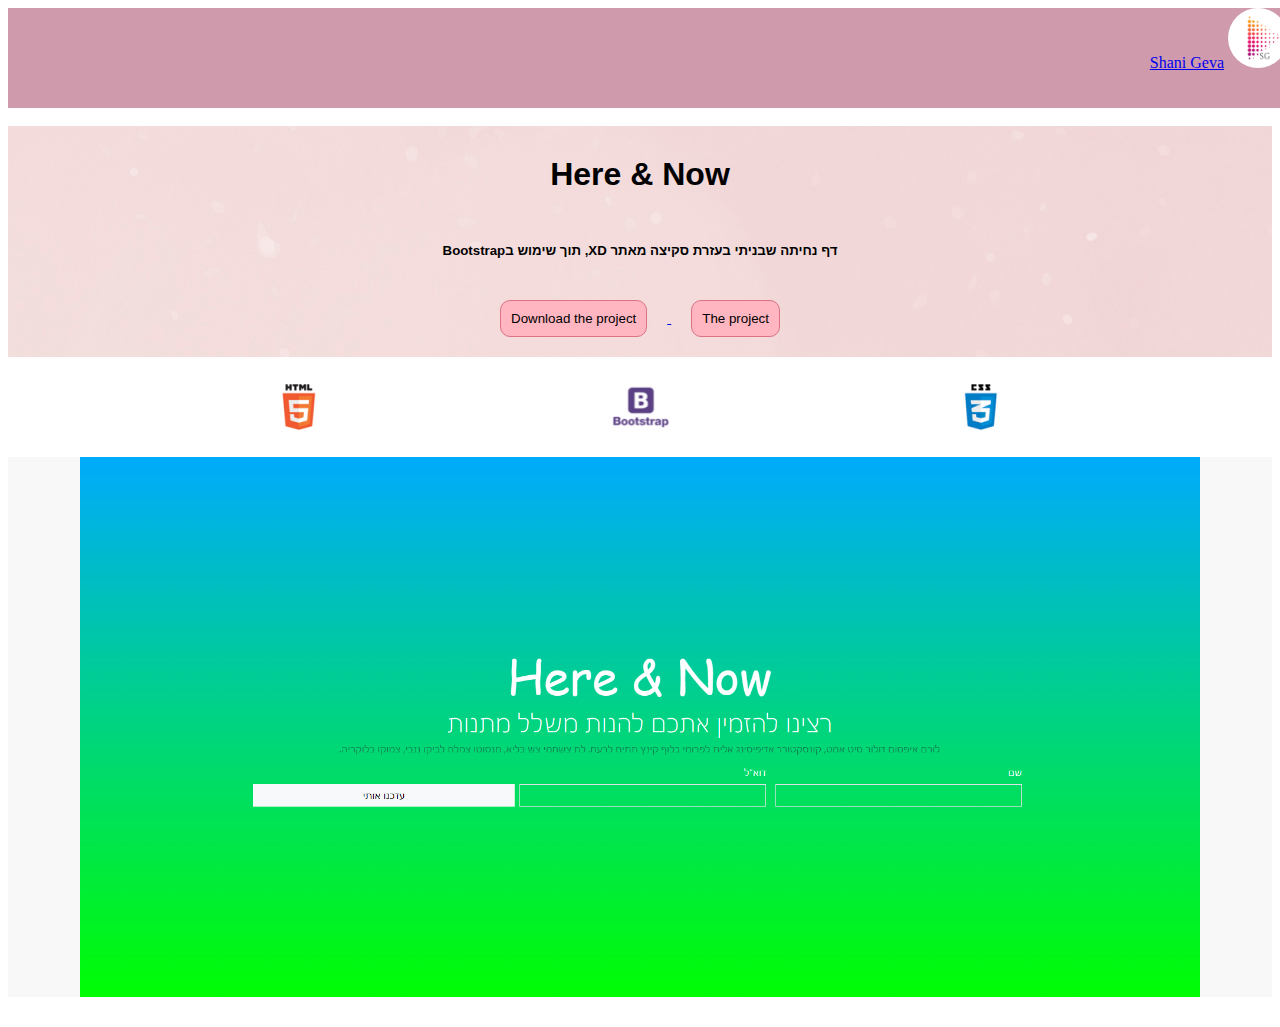
<file: hereAndNow/HereNow1.html>
<!DOCTYPE html>
<html lang="en">
<head>
    <meta charset="UTF-8">
    <meta name="viewport" content="width=device-width, initial-scale=1.0">
    <title>Here & Now</title>
    <link href="https://cdn.jsdelivr.net/npm/bootstrap@5.3.0/dist/css/bootstrap.min.css" rel="stylesheet"
        integrity="sha384-9ndCyUaIbzAi2FUVXJi0CjmCapSmO7SnpJef0486qhLnuZ2cdeRhO02iuK6FUUVM" crossorigin="anonymous">
    <link rel="stylesheet" href="HereNow.css">

</head>
<body>
    <!-- נאב -->
        <nav class=" topNav navbar navbar-expand-lg">
            <div class=" topDiv container-fluid ">
                <img class="navbar-brand" src="LOGO.png" alt="logo"></img>
                <a href="../mainPage/index.html" class="navbar-brand"> Shani Geva </a>
            </div>
        </nav>
        <!-- מידע על הפרוייקט -->
<br>
    <div class="onMe">
        <h1>Here & Now</h1>
        <h5>דף נחיתה שבניתי בעזרת סקיצה מאתר XD, תוך שימוש בBootstrap</h5>
        <a href="hereAndNow.zip" download>
      <button>Download the project</button>  </a>
        <a href="HereNow.html" >
      <button>The project</button>  </a></div>
<!-- אייקונים -->
    <div>
       <div class="iconsDiv">
            <img src="images/img-HTML.png" alt="html">
            <img src="images/img-Bootstrap.png" alt="Bootstrap">
            <img src="images/img-CSS.png" alt="css">
                </div></div>

 
                <div class="projDiv"><img src="./images/pageHereNow.PNG" alt=""></div>
<script src="https://cdn.jsdelivr.net/npm/bootstrap@5.3.0/dist/js/bootstrap.bundle.min.js"
    integrity="sha384-geWF76RCwLtnZ8qwWowPQNguL3RmwHVBC9FhGdlKrxdiJJigb/j/68SIy3Te4Bkz"
    crossorigin="anonymous"></script>
</body>
</html>
</file>
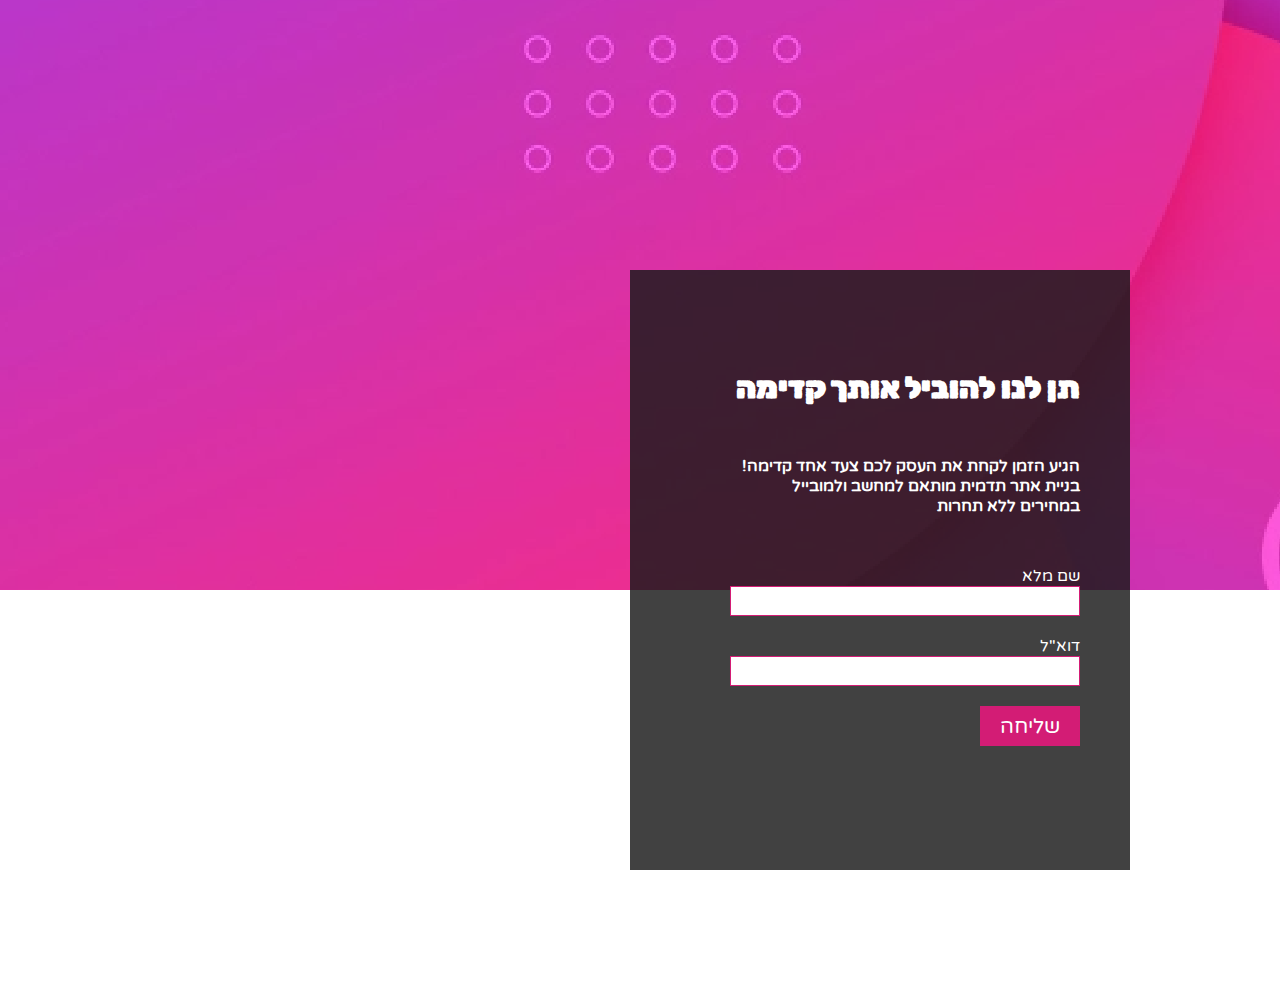
<file: letUs/letUs.html>
<!DOCTYPE html>
<html lang="en">
  <head>
    <meta charset="UTF-8" />
    <meta name="viewport" content="width=device-width, initial-scale=1.0" />
    <title>תן לנו להוביל אותך</title>
    <link rel="stylesheet" href="letUs.css" />
    <link
      href="https://cdn.jsdelivr.net/npm/bootstrap@5.3.0/dist/css/bootstrap.min.css"
      rel="stylesheet"
      integrity="sha384-9ndCyUaIbzAi2FUVXJi0CjmCapSmO7SnpJef0486qhLnuZ2cdeRhO02iuK6FUUVM"
      crossorigin="anonymous"
    />
  </head>
  <body>
    <!-- דף הנחיתה -->
    <div class="page">
      <img src="images/pinkLetUs.png" alt="" />
      <section>
        <h1>תן לנו להוביל אותך קדימה</h1>
        <h4>
          הגיע הזמן לקחת את העסק לכם צעד אחד קדימה! בניית אתר תדמית מותאם למחשב
          ולמובייל במחירים ללא תחרות
        </h4>
        <form>
          <lable>שם מלא</lable> <br />
          <input type="text" /><br />
          <lable>דוא"ל</lable><br />
          <input type="text" /> <br />
          <button>שליחה</button>
        </form>
      </section>
      <div class="white"></div>
    </div>

    <script
      src="https://cdn.jsdelivr.net/npm/bootstrap@5.3.0/dist/js/bootstrap.bundle.min.js"
      integrity="sha384-geWF76RCwLtnZ8qwWowPQNguL3RmwHVBC9FhGdlKrxdiJJigb/j/68SIy3Te4Bkz"
      crossorigin="anonymous"
    ></script>
  </body>
</html>
</file>
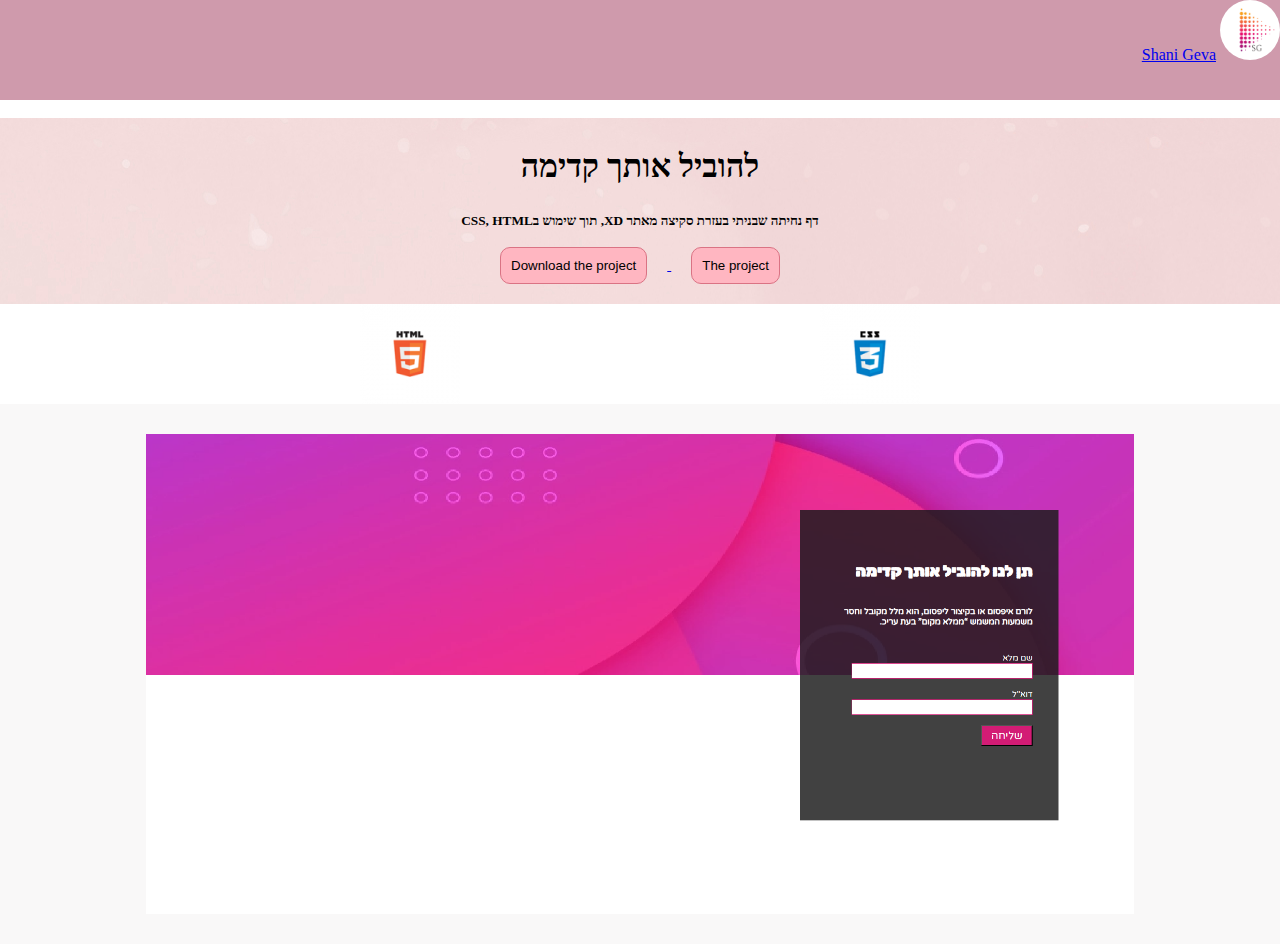
<file: letUs/letUs1.html>
<!DOCTYPE html>
<html lang="en">
<head>
    <meta charset="UTF-8">
    <meta name="viewport" content="width=device-width, initial-scale=1.0">
    <title>תן לנו להוביל אותך</title>
    <link rel="stylesheet" href="letUs.css">
    <link href="https://cdn.jsdelivr.net/npm/bootstrap@5.3.0/dist/css/bootstrap.min.css" rel="stylesheet"
        integrity="sha384-9ndCyUaIbzAi2FUVXJi0CjmCapSmO7SnpJef0486qhLnuZ2cdeRhO02iuK6FUUVM" crossorigin="anonymous">

</head>
<body>
   <nav class=" topNav navbar navbar-expand-lg fixed-top">
            <div class=" topDiv container-fluid ">
                <img class="navbar-brand" src="images/logo.png" alt="logo"></img>
                <a href="../mainPage/index.html" class="navbar-brand"> Shani Geva </a>
            </div>
        </nav>
  <!-- מידע על הפרוייקט -->
<br>
    <div class="onMe">
        <h1>להוביל אותך קדימה</h1>
        <h5>דף נחיתה שבניתי בעזרת סקיצה מאתר XD, תוך שימוש בCSS, HTML</h5>
        <a href="letUs.zip">
      <button>Download the project</button>  </a> <a href="letUs.html" >
      <button>The project</button>  </a></div>
 <div>
       <div class="iconsDiv">
            <img src="images/img-HTML.png" alt="html">
            <img src="images/img-CSS.png" alt="css">
                </div></div>
    <!-- דף הנחיתה -->
   <div class="projDiv"><img src="./images/pageLetUs.PNG" alt=""></div>


<script src="https://cdn.jsdelivr.net/npm/bootstrap@5.3.0/dist/js/bootstrap.bundle.min.js"
    integrity="sha384-geWF76RCwLtnZ8qwWowPQNguL3RmwHVBC9FhGdlKrxdiJJigb/j/68SIy3Te4Bkz"
    crossorigin="anonymous"></script>
</body>
</html>
</file>
<file: mainPage/index.css>
@import url("https://fonts.googleapis.com/css2?family=Heebo:wght@300&display=swap");

* {
  margin: 0;
  padding: 0;
  box-sizing: border-box;
}

/*Opening area*/
.openDiv {
  background-image: url(images/backgroundPink.jpg);
  text-align: center;
  height: 200px;
  color: #545151;
  padding: 20px;
}

.openDiv h1 {
  line-height: 3;
  font-size: 2rem;
  font-weight: bold;
}

/* about me*/
.AboutMe {
  text-align: center;
  direction: ltr;
  width: 100vw;
  background-color: rgba(211, 211, 211, 0.2);
  padding: 15px;
}

.change {
  width: 130px;
  height: 195px;
  position: relative;
  display: inline-block;
}
.change .img-top {
  display: none;
  position: absolute;
  top: 0;
  left: 0;
  right: 1px;
  z-index: 99;
}
.change:hover .img-top {
  display: inline;
}
.img-top {
  width: 153px;
  height: 151px;
}
div .me1 {
  text-align: center;
  background-color: lightpink;
  border: 1px solid rgb(218, 115, 132);
  padding: 10px;
  border-radius: 10px;
}

/* Landing pages*/
.gallery {
  padding: 20px;
}
.gallery h1 {
  text-align: center;
}
.gallery p {
  text-align: center;
  direction: rtl;
}
.card .btn {
  background-color: plum;
}
.card {
  direction: rtl;
  transition: all 0.3s;
}
.card:hover {
  transform: scale(1.1);
}
.card:hover .btn {
  border: 2px solid plum;
  background-color: rgba(221, 160, 221, 0.171);
}
.card-img-top {
  width: 100%;
  height: 8vw;
  object-fit: cover;
}

/* contact area */
.contact section {
  background-color: #333333db;
  direction: rtl;
  font-family: "Heebo", sans-serif;
  color: #fff;
  display: grid;
  grid-template-columns: repeat(2, 1fr);
  gap: 2rem;
  padding: 40px;
  margin-top: 20px;
}

.contact section div {
  margin-right: 2rem;
  padding: 15px;
}

.contact h1 {
  font-size: 3rem;
  font-weight: 900;
  margin-bottom: 20px;
}

.contact p {
  font-size: 1.3rem;
  line-height: 1.5;
  width: 100%;
  margin-bottom: 20px;
}

.contact label {
  font-size: 1.2rem;
  font-weight: 700;
}

.contact input {
  background-color: #fff;
  border: none;
  border-bottom: 4px solid#ffcccb;
  width: 80%;
  height: 40px;
  margin-bottom: 20px;
  border-radius: 5px;
}

.contact button {
  background-color: #b97877;
  font-family: "Heebo", sans-serif;
  color: #fff;
  width: 80%;
  border: none;
  height: 40px;
  border-radius: 5px;
  margin-top: 20px;
  font-size: 1.5rem;
  font-weight: bold;
}

.contact .envelope {
  width: 100%;
  height: auto;
}

/* Lower area - nets */
.contact .downArea {
  background-color: #ffcccb;
  width: 100%;
  padding: 20px 0;
}

.contact .downArea ul {
  list-style-type: none;
  display: flex;
  justify-content: space-around;
  color: #000;
}

.contact .downArea ul li {
  font-size: 1.1rem;
  font-weight: 600;
  margin-top: 10px;
}

.contact img {
  width: 35px;
  height: 35px;
}

/* Copyright */
.contact .copy {
  background-color: #333;
  width: 100%;
  padding: 10px 0;
  color: #fff;
  direction: rtl;
  text-align: center;
  border-radius: 0 0 10px 10px;
}

.contact .copy p {
  font-size: 1rem;
}

/* mobile */
@media (max-width: 550px) {
  /* Landing pages*/
  .card-img-top {
    width: 100%;
    height: 30vw;
    object-fit: cover;
  }

  /* contact area*/
  .contact section {
    display: grid;
    grid-template-columns: repeat(1, 1fr);
  }
  .contact section div {
    margin-right: 0;
  }
  .contact p,
  .contact h1,
  .contact input {
    width: 100%;
  }

  /* Lower area - nets*/
  .contact img {
    width: 20px;
    height: 20px;
  }
  .contact .downArea ul li {
    font-size: 0.5rem;
  }

  /* Copyright */
  .contact .copy p {
    font-size: 0.6rem;
  }
}
</file>
<file: calculator/calculator.css>
body {
  display: flex;
  justify-content: center;
  align-items: center;
  height: 100vh;
  background-color: rgba(108, 159, 225, 0.164);
}
* {
  margin: 0;
  padding: 0;
  box-sizing: border-box;
  font-family: "Courier New", Courier, monospace;
}

.container {
  max-width: 600px;
  padding: 20px;
  background-color: #fff;
  border-radius: 10px;
  box-shadow: 0 0 10px rgba(0, 0, 0, 0.2);
  background-color: lightsteelblue;
  margin-right: 20px;
  margin-left: 20px;
}
h1 {
  text-align: center;
  color: #333;
}
#quest {
  font-size: 1.2rem;
  font-weight: bold;
  color: #333;
}
input[type="text"] {
  text-align: center;
  width: 220px;
  height: 30px;
}
.btn-primary,
.btn-secondary {
  font-size: 1.2rem;
  width: 100px;
  height: 40px;
}
@media (max-width: 550px) {
  input[type="text"] {
    width: 45vw;
  }
  .btn-primary,
  .btn-secondary {
    width: 30vw;
  }
}
.bg-transition {
  transition: background-color 1s ease;
}
</file>
<file: calculator/calculator1.css>
* {
  margin: 0;
  padding: 0;
  box-sizing: border-box;
}
/* נאב */
.topNav {
  background-color: rgb(207, 154, 172);
  direction: rtl;
  display: flex;
  position: fixed;
  width: 100vw;
  height: 100px;
  z-index: 2;
}
.topDiv img {
  width: 60px;
  height: 60px;
  border-radius: 30px;
}

/* מידע על הפרוייקט */
.onMe {
  background-image: url(images/backgroundPink.jpg);
  text-align: center;
  margin-top: 100px;
}
.onMe h1 {
  line-height: 3;
}
.onMe h5 {
  line-height: 1;
  direction: rtl;
}
.onMe button {
  background-color: lightpink;
  border: 1px solid rgb(218, 115, 132);
  padding: 10px;
  border-radius: 10px;
  margin: 20px;
}
/* אייקונים */
.iconsDiv {
  display: flex;
  justify-content: space-evenly;
  background-color: #fff;
}
.projDiv {
  background-color: #dfdada2f;
  width: 100vw;
  height: 60vh;
  display: flex;
  justify-content: center;
  align-items: center;
}

.projDiv img {
  max-width: 100%;
  max-height: 100%;
  padding: 30px;
}
</file>
<file: cartList/cart.css>
* {
  margin: 0;
  padding: 0;
  box-sizing: border-box;
  font-family: "Segoe UI", Tahoma, Geneva, Verdana, sans-serif;
}

/* נאב */
.topNav {
  background-color: rgb(207, 154, 172);
  direction: rtl;
  display: flex;
  position: fixed;
  width: 100vw;
  height: 100px;
  z-index: 2;
}
.topDiv img {
  width: 60px;
  height: 60px;
  border-radius: 30px;
}

/* מידע על הפרוייקט */
.onMe {
  background-image: url(images/backgroundPink.jpg);
  text-align: center;
  margin-top: 100px;
}
.onMe h1 {
  line-height: 3;
}
.onMe h5 {
  line-height: 1;
  direction: rtl;
}
.onMe button {
  background-color: lightpink;
  border: 1px solid rgb(218, 115, 132);
  padding: 10px;
  border-radius: 10px;
  margin: 20px;
}
/* אייקונים */
.iconsDiv {
  display: flex;
  justify-content: space-evenly;
  background-color: #fff;
}

.container {
  width: 100%;
  min-height: 100vh;
  background: linear-gradient(135deg, #0c2461, #fc5c65);
  padding: 10px;
}

/* styling the main div */
.cartlist {
  width: 100%;
  max-width: 540px;
  background-color: #fff;
  margin: 100px auto 20px;
  padding: 40px 30px 70px;
  border-radius: 20px;
}

.cartlist h2 {
  color: #0c2461;
  line-height: 2;
}

.cartlist p {
  color: #143589;
  margin-bottom: 20px;
}

/* styling the add area */
.row {
  display: flex;
  flex-direction: column;
  align-items: center;
  justify-content: center;
  background-color: #edeef0;
  border-radius: 30px;
  padding: 20px;
  margin-bottom: 25px;
}

.row input {
  flex: 1;
  border: none;
  outline: none;
  padding: 10px;
  background: transparent;
  margin-bottom: 15px;
  width: 100%;
  text-align: center;
}

.row button {
  padding: 16px 50px;
  outline: none;
  background-color: #cc5e52;
  border: none;
  border-radius: 30px;
  color: #fff;
  font-size: 0.9rem;
  cursor: pointer;
  width: 100%;
}

/* styling the list */
ul li {
  list-style: none;
  font-size: 1rem;
  padding: 12px 10px 12px 50px;
  cursor: pointer;
  user-select: none;
  position: relative;
  margin-bottom: 10px; /* Added margin for spacing */
}

/* styling the check */
ul li::before {
  content: "";
  position: absolute;
  height: 28px;
  width: 28px;
  border-radius: 50%;
  background-image: url(images/unchecked.png);
  background-size: cover;
  background-position: center;
  top: 12px;
  left: 8px;
}

ul li.checked {
  color: #555;
  text-decoration: line-through;
}

ul li.checked::before {
  background-image: url(images/checked.png);
}

ul li span {
  position: absolute;
  right: 0;
  width: 40px;
  height: 40px;
  font-size: 22px;
  color: #555;
  line-height: 1.5;
  text-align: center;
}

ul li span:hover {
  background-color: #edeef0;
  border-radius: 20px;
}

@media (max-width: 550px) {
  .cartlist {
    max-width: 100%;
    margin: 50px auto 20px;
    padding: 20px;
  }
}
.projDiv {
  background-color: #dfdada2f;
  width: 100vw;
  height: 60vh;
  display: flex;
  justify-content: center;
  align-items: center;
}

.projDiv img {
  max-width: 100%;
  max-height: 100%;
  padding: 30px;
}
</file>
<file: coffe/coffe.css>
* {
  margin: 0;
  padding: 0;
  box-sizing: border-box;
}
/* נאב */
.topNav {
  background-color: rgb(207, 154, 172);
  direction: rtl;
  display: flex;
  position: fixed;
  width: 100vw;
  height: 100px;
  z-index: 2;
}
.topDiv img {
  width: 60px;
  height: 60px;
  border-radius: 30px;
}

/* מידע על הפרוייקט */
.onMe {
  background-image: url(images/backgroundPink.jpg);
  text-align: center;
  margin-top: 100px;
}
.onMe h1 {
  line-height: 3;
}
.onMe h5 {
  line-height: 1;
  direction: rtl;
}
.onMe button {
  background-color: lightpink;
  border: 1px solid rgb(218, 115, 132);
  padding: 10px;
  border-radius: 10px;
  margin: 20px;
}
/* אייקונים */
.iconsDiv {
  display: flex;
  justify-content: space-evenly;
  background-color: #fff;
}

/* דף הנחיתה */
.mainDiv {
  display: grid;
  grid-template-columns: repeat(2, 50vw);
  font-family: "Segoe UI", Tahoma, Geneva, Verdana, sans-serif;
  background-color: #e2e7f64f;
}
.sec1 {
  direction: rtl;
  text-align: right;
  margin: auto;
  width: 500px;
}

h1 {
  color: #020253;
  font-size: 43px;
  line-height: 2;
}
p {
  color: #020253;
  font-size: 23px;
  line-height: 2;
}
.sec2 img {
  height: 100vh;
  width: 50vw;
}
.sec1 label {
  color: #2c2c2c;
  font-size: 16px;
  line-height: 1.5;
}
.sec1 input {
  background-color: #e5eeff;
  width: 450px;
  height: 40px;
  border: none;
  border-bottom: 4px solid #020253;
}
.sec1 button {
  background-color: #020253;
  color: #ffffff;
  text-align: center;
  padding: 5px 8px;
  width: 150px;
  height: 50px;
  font-size: 22px;
  margin-top: 20px;
}
/* התאמה למובייל */
@media (max-width: 550px) {
  .mainDiv {
    display: flex;
    flex-direction: column;
    width: 100vw;
  }
  .sec1 {
    padding: 30px;
    width: 100vw;
  }
  .sec2 img {
    width: 100vw;
    height: auto;
  }
  .firstH1 {
    font-size: 1.8rem;
  }
  .firstP {
    font-size: 1rem;
    width: 300px;
  }
  .sec1 label {
    font-size: 1rem;
  }

  .sec1 input {
    width: 70vw;
  }
  .sendIt {
    width: 50vw;
  }
}
.projDiv {
  background-color: #dfdada2f;
  width: 100vw;
  height: 60vh;
  display: flex;
  justify-content: center;
  align-items: center;
}

.projDiv img {
  max-width: 100%;
  max-height: 100%;
  padding: 30px;
}
</file>
<file: discover/discover.css>
.topNav {
  background-color: rgb(207, 154, 172);
  direction: rtl;
  display: flex;
  position: fixed;
  width: 100vw;
  height: 100px;
  z-index: 2;
}
.topDiv img {
  width: 60px;
  height: 60px;
  border-radius: 30px;
}

/* מידע על הפרוייקט */
.onMe {
  background-image: url(images/backgroundPink.jpg);
  text-align: center;
  margin-top: 120px;
}
.onMe h1 {
  line-height: 3;
  font-family: "Segoe UI", Tahoma, Geneva, Verdana, sans-serif;
}
.onMe h5 {
  line-height: 1;
  direction: rtl;
  font-family: "Segoe UI", Tahoma, Geneva, Verdana, sans-serif;
}
.onMe button {
  background-color: lightpink;
  border: 1px solid rgb(218, 115, 132);
  padding: 10px;
  border-radius: 10px;
  margin: 20px;
}
/* אייקונים */
.iconsDiv {
  display: flex;
  justify-content: space-evenly;
  background-color: #fff;
}

* {
  padding: 0;
  margin: 0;
  box-sizing: border-box;
  font-family: Verdana, Geneva, Tahoma, sans-serif;
}
/* web */
.mainDiv {
  display: grid;
  grid-template-columns: repeat(4, 1fr);
  grid-template-rows: repeat(6, 270px);
  gap: 30px;
  padding: 0px 70px 50px 70px;
}

.div1 {
  background-color: #020253;
  grid-column: 3/5;
  grid-row: 1/3;
  display: flex;
  align-items: center;
  justify-content: center;
  padding: 30px;
}
.div2 {
  background-color: purple;
  grid-column: 1/3;
  grid-row: 4/7;
  display: flex;
  align-items: center;
  justify-content: center;
}

.div1 h1 {
  color: #0ee1da;
  font-size: 61px;
  line-height: 1.8;
}
.div1 p {
  color: #fff;
  text-align: center;
  font-size: 1.5rem;
}

.div2 h1 {
  color: #fff;
  line-height: 1.8;
  width: 500px;
  font-size: 1.8rem;
}
.div2 p {
  color: #fff;
  line-height: 2;
  margin-bottom: 20px;
  width: 500px;
  text-align: justify;
}
.div2 label {
  color: #0ee1da;
  font-size: 16px;
  font-weight: bold;
}
.div2 input {
  border: none;
  border-bottom: 5px solid #0ee1da;
  background-color: #e5eeff;
  width: 500px;
  height: 60px;
  margin-bottom: 20px;
  margin-top: 5px;
}
.div2 button {
  background-color: #0ee1da;
  color: #011560;
  font-size: 24px;
  width: 500px;
  height: 60px;
  border: none;
}
.img1 {
  grid-column: 1/2;
  grid-row: 1/2;
  width: 100%;
  height: 100%;
}
.img2 {
  grid-column: 2/3;
  grid-row: 1/2;
  width: 100%;
  height: 100%;
}
.img3 {
  grid-column: 1/2;
  grid-row: 2/3;
  width: 100%;
  height: 100%;
}
.img4 {
  grid-column: 2/3;
  grid-row: 2/3;
  width: 100%;
  height: 100%;
}
.img5 {
  grid-column: 1/2;
  grid-row: 3/4;
  width: 100%;
  height: 100%;
}
.img6 {
  grid-column: 2/3;
  grid-row: 3/4;
  width: 100%;
  height: 100%;
}
.img7 {
  grid-column: 3/4;
  grid-row: 3/4;
  width: 100%;
  height: 100%;
}
.img8 {
  grid-column: 4/5;
  grid-row: 3/4;
  width: 100%;
  height: 100%;
}
.img9 {
  grid-column: 3/4;
  grid-row: 4/5;
  width: 100%;
  height: 100%;
}
.img10 {
  grid-column: 4/5;
  grid-row: 4/5;
  width: 100%;
  height: 100%;
}
.img11 {
  grid-column: 3/4;
  grid-row: 5/6;
  width: 100%;
  height: 100%;
}
.img12 {
  grid-column: 4/5;
  grid-row: 5/6;
  width: 100%;
  height: 100%;
}
.img13 {
  grid-column: 3/4;
  grid-row: 6/7;
  width: 100%;
  height: 100%;
}

.img14 {
  grid-column: 4/5;
  grid-row: 6/7;
  width: 100%;
  height: 100%;
}

/* mobile */
@media (max-width: 550px) {
  .mainDiv {
    display: grid;
    grid-template-columns: repeat(4, 1fr);
    grid-template-rows: repeat(12, 150px);
    gap: 15px;
    padding: 10px;
  }

  .div1 {
    background-color: #020253;
    grid-column: 1/5;
    grid-row: 1/3;
    display: flex;
    align-items: center;
    justify-content: center;
    padding: 30px;
  }
  .div2 {
    background-color: purple;
    grid-column: 1/5;
    grid-row: 7/10;
    display: flex;
    align-items: center;
    justify-content: center;
  }
  .div1 h1 {
    color: #0ee1da;
    font-size: 1.8rem;
    line-height: 1.8;
    text-align: center;
  }
  .div1 p {
    color: #fff;
    text-align: center;
    font-size: 1.1rem;
  }

  .div2 h1 {
    color: #fff;
    line-height: 1.8;
    width: 250px;
    font-size: 1.3rem;
  }
  .div2 p {
    color: #fff;
    line-height: 2;
    margin-bottom: 20px;
    width: 250px;
    text-align: justify;
    font-size: 0.8rem;
  }
  .div2 label {
    color: #0ee1da;
    font-size: 10px;
    font-weight: bold;
  }
  .div2 input {
    border: none;
    border-bottom: 5px solid #0ee1da;
    background-color: #e5eeff;
    width: 250px;
    height: 30px;
    margin-bottom: 10px;
    margin-top: 5px;
  }
  .div2 button {
    background-color: #0ee1da;
    color: #011560;
    font-size: 18px;
    width: 250px;
    height: 30px;
    border: none;
  }
  .img1 {
    grid-column: 1/3;
    grid-row: 3/4;
    width: 100%;
    height: 100%;
  }
  .img2 {
    grid-column: 3/5;
    grid-row: 3/4;
    width: 100%;
    height: 100%;
  }
  .img3 {
    grid-column: 1/3;
    grid-row: 4/5;
    width: 100%;
    height: 100%;
  }
  .img4 {
    grid-column: 3/5;
    grid-row: 4/5;
    width: 100%;
    height: 100%;
  }
  .img5 {
    grid-column: 1/3;
    grid-row: 5/6;
    width: 100%;
    height: 100%;
  }
  .img6 {
    grid-column: 3/5;
    grid-row: 5/6;
    width: 100%;
    height: 100%;
  }
  .img7 {
    grid-column: 1/3;
    grid-row: 6/7;
    width: 100%;
    height: 100%;
  }
  .img8 {
    grid-column: 3/5;
    grid-row: 6/7;
    width: 100%;
    height: 100%;
  }
  .img9 {
    grid-column: 1/3;
    grid-row: 10/11;
    width: 100%;
    height: 100%;
  }
  .img10 {
    grid-column: 3/5;
    grid-row: 10/11;
    width: 100%;
    height: 100%;
  }
  .img11 {
    grid-column: 1/3;
    grid-row: 11/12;
    width: 100%;
    height: 100%;
  }
  .img12 {
    grid-column: 3/5;
    grid-row: 11/12;
    width: 100%;
    height: 100%;
  }
  .img13 {
    grid-column: 1/3;
    grid-row: 12/13;
    width: 100%;
    height: 100%;
  }

  .img14 {
    grid-column: 3/5;
    grid-row: 12/13;
    width: 100%;
    height: 100%;
  }
}
.projDiv {
  background-color: #dfdada2f;
  width: 100vw;
  height: 60vh;
  display: flex;
  justify-content: center;
  align-items: center;
}

.projDiv img {
  max-width: 100%;
  max-height: 100%;
  padding: 30px;
}
</file>
<file: free/free.css>
* {
  margin: 0;
  padding: 0;
  box-sizing: border-box;
}
/* נאב */
.topNav {
  background-color: rgb(207, 154, 172);
  direction: rtl;
  display: flex;
  position: fixed;
  width: 100vw;
  height: 100px;
  z-index: 2;
}
.topDiv img {
  width: 60px;
  height: 60px;
  border-radius: 30px;
}

/* מידע על הפרוייקט */
.onMe {
  background-image: url(images/backgroundPink.jpg);
  text-align: center;
  margin-top: 100px;
}
.onMe h1 {
  line-height: 3;
}
.onMe h5 {
  line-height: 1;
  direction: rtl;
}
.onMe button {
  background-color: lightpink;
  border: 1px solid rgb(218, 115, 132);
  padding: 10px;
  border-radius: 10px;
  margin: 20px;
}
/* אייקונים */
.iconsDiv {
  display: flex;
  justify-content: space-evenly;
  background-color: #fff;
}

/* דף הנחיתה */

.sec1 {
  direction: rtl;
  width: 500px;
}

.sec1 h1 {
  color: #fdbd03;
}
.sec1 p {
  color: #020253;
  font-size: 23px;
}
.sec2 img {
  height: 80vh;
  width: 30vw;
}
.sec1 label {
  color: #2c2c2c;
}
.sec1 input {
  background-color: #e5eeff;
  width: 450px;
  height: 40px;
  border: none;
  border-bottom: 4px solid #fdbd03;
}
.sec1 button {
  background-color: #fdbd03;
  width: 150px;
  height: 50px;
  font-size: 22px;
  border: none;
}
/* התאמה למובייל */
@media (max-width: 550px) {
  body {
    display: flex;
    flex-direction: column;
  }
  .mainDiv {
    width: 100vw;
  }
  .sec2 img {
    width: 100vw;
    height: 50vh;
  }
  .firstH1 {
    font-size: 28px;
  }
  .firstP {
    font-size: 15px;
  }
  .sec1 {
    width: 100vw;
  }

  .sendIt {
    width: 50vw;
  }
  .sec1 input {
    width: 80vw;
  }
}
.projDiv {
  background-color: #dfdada2f;
  width: 100vw;
  height: 60vh;
  display: flex;
  justify-content: center;
  align-items: center;
}

.projDiv img {
  max-width: 100%;
  max-height: 100%;
  padding: 30px;
}
</file>
<file: hereAndNow/HereNow.css>
/* נאב */
.topNav {
  background-color: rgb(207, 154, 172);
  direction: rtl;
  display: flex;
  position: fixed;
  width: 100vw;
  height: 100px;
  z-index: 2;
}
.topDiv img {
  width: 60px;
  height: 60px;
  border-radius: 30px;
}

/* מידע על הפרוייקט */
.onMe {
  background-image: url(images/backgroundPink.jpg);
  text-align: center;
  margin-top: 100px;
}
.onMe h1 {
  line-height: 3;
  font-family: "Segoe UI", Tahoma, Geneva, Verdana, sans-serif;
}
.onMe h5 {
  line-height: 1;
  direction: rtl;
  font-family: "Segoe UI", Tahoma, Geneva, Verdana, sans-serif;
}
.onMe button {
  background-color: lightpink;
  border: 1px solid rgb(218, 115, 132);
  padding: 10px;
  border-radius: 10px;
  margin: 20px;
}
/* אייקונים */
.iconsDiv {
  display: flex;
  justify-content: space-evenly;
  background-color: #fff;
}

/* דף נחיתה */
.gradient-bg {
  background: linear-gradient(to top, #00ff00, #00aaff) no-repeat;
  height: 100vh;
}
.container {
  direction: rtl;
}
@import url("https://fonts.googleapis.com/css2?family=Fasthand&family=Heebo:wght@300&display=swap");
h1 {
  font-family: "Fasthand", cursive;
}

/* מובייל */

.projDiv {
  background-color: #dfdada2f;
  width: 100%;
  height: 60vh;
  display: flex;
  justify-content: center;
  align-items: center;
}

.projDiv img {
  max-width: 100%;
  max-height: 100%;
  padding: 30px;
}
</file>
<file: letUs/letUs.css>
@import url("https://fonts.googleapis.com/css2?family=Fasthand&family=Rubik+Dirt&family=Rubik+Spray+Paint&family=Varela+Round&display=swap");
* {
  margin: 0;
  padding: 0;
  box-sizing: border-box;
}
/* נאב */
.topNav {
  background-color: rgb(207, 154, 172);
  direction: rtl;
  display: flex;
  position: fixed;
  width: 100vw;
  height: 100px;
  z-index: 2;
}
.topDiv img {
  width: 60px;
  height: 60px;
  border-radius: 30px;
}
/* מידע על הפרוייקט */
.onMe {
  background-image: url(images/backgroundPink.jpg);
  text-align: center;
  margin-top: 100px;
}
.onMe h1 {
  line-height: 3;
}
.onMe h5 {
  line-height: 1;
  direction: rtl;
}
.onMe button {
  background-color: lightpink;
  border: 1px solid rgb(218, 115, 132);
  padding: 10px;
  border-radius: 10px;
  margin: 20px;
}
/* אייקונים */
.iconsDiv {
  display: flex;
  justify-content: space-evenly;
  background-color: #fff;
}
/* דף הנחיתה */
.pic img {
  width: 100%;
  height: 50vh;
}

section {
  width: 500px;
  height: 600px;
  background-color: #1a1a1ad4;
  direction: rtl;
  padding: 50px;
  color: #fff;
  position: absolute;
  top: 30vh;
  right: 150px;
  z-index: 2;
}
.white {
  width: 100vw;
  height: 400px;
}
section h1 {
  font-size: 30px;
  text-align: right;
  margin-top: 50px;
  font-family: "Rubik Dirt", cursive;
}
section h4 {
  text-align: right;
  font-size: 1rem;
  margin-bottom: 50px;
  margin-top: 50px;
  font-family: "Varela Round", sans-serif;
  width: 350px;
}
section form {
  font-family: "Varela Round", sans-serif;
}
section label {
  text-align: right;
}
section input {
  border: 1px solid #d31c75;
  width: 350px;
  height: 30px;
  margin-bottom: 20px;
}
section button {
  background-color: #d31c75;
  color: #fff;
  width: 100px;
  height: 40px;
  font-size: 1.3rem;
  font-family: "Varela Round", sans-serif;
  border: none;
}

/* מובייל */

@media (max-width: 550px) {
  section {
    width: 350px;
    height: 500px;
    padding: 20px;
    position: absolute;
    right: 20px;
  }
  section h1 {
    margin-top: 20px;
    font-size: 25px;
  }
  section input {
    width: 250px;
  }
  section h4 {
    width: 250px;
  }
}
.projDiv {
  background-color: #dfdada2f;
  width: 100vw;
  height: 60vh;
  display: flex;
  justify-content: center;
  align-items: center;
}

.projDiv img {
  max-width: 100%;
  max-height: 100%;
  padding: 30px;
}
</file>
